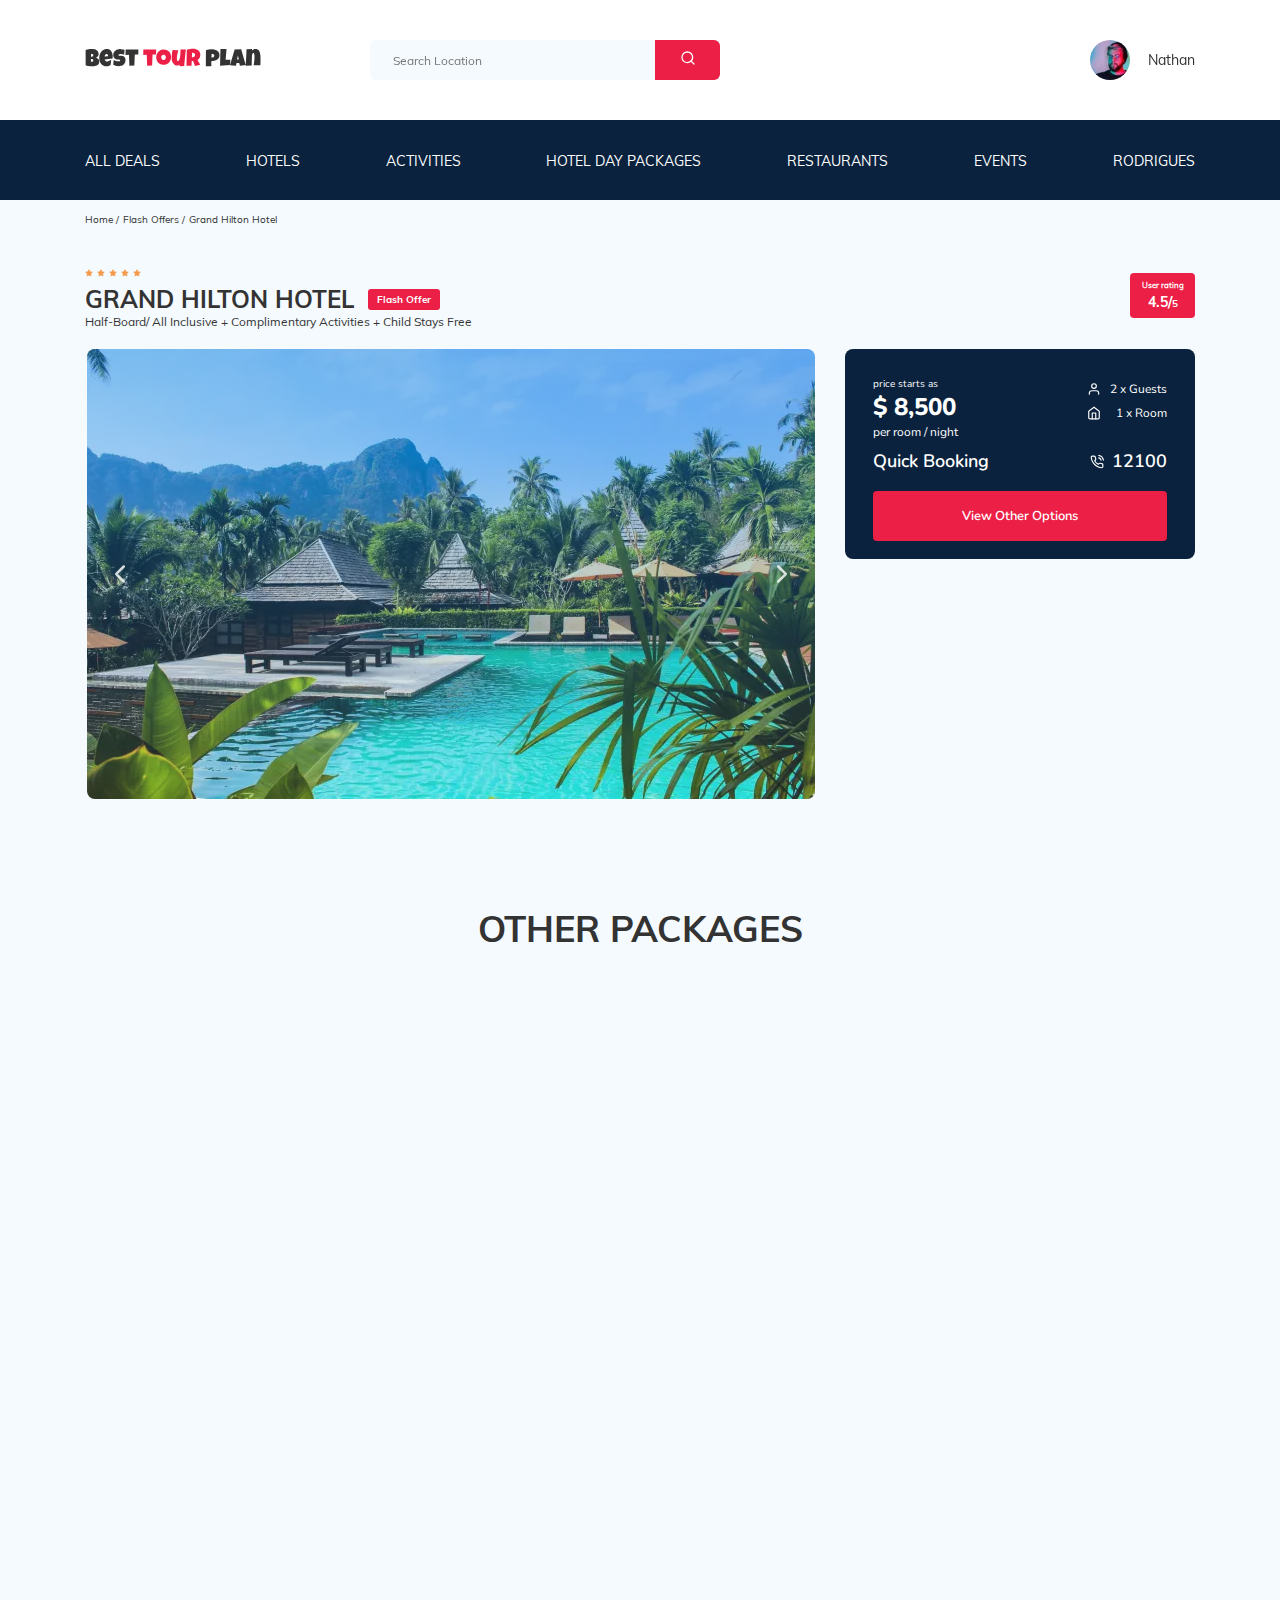
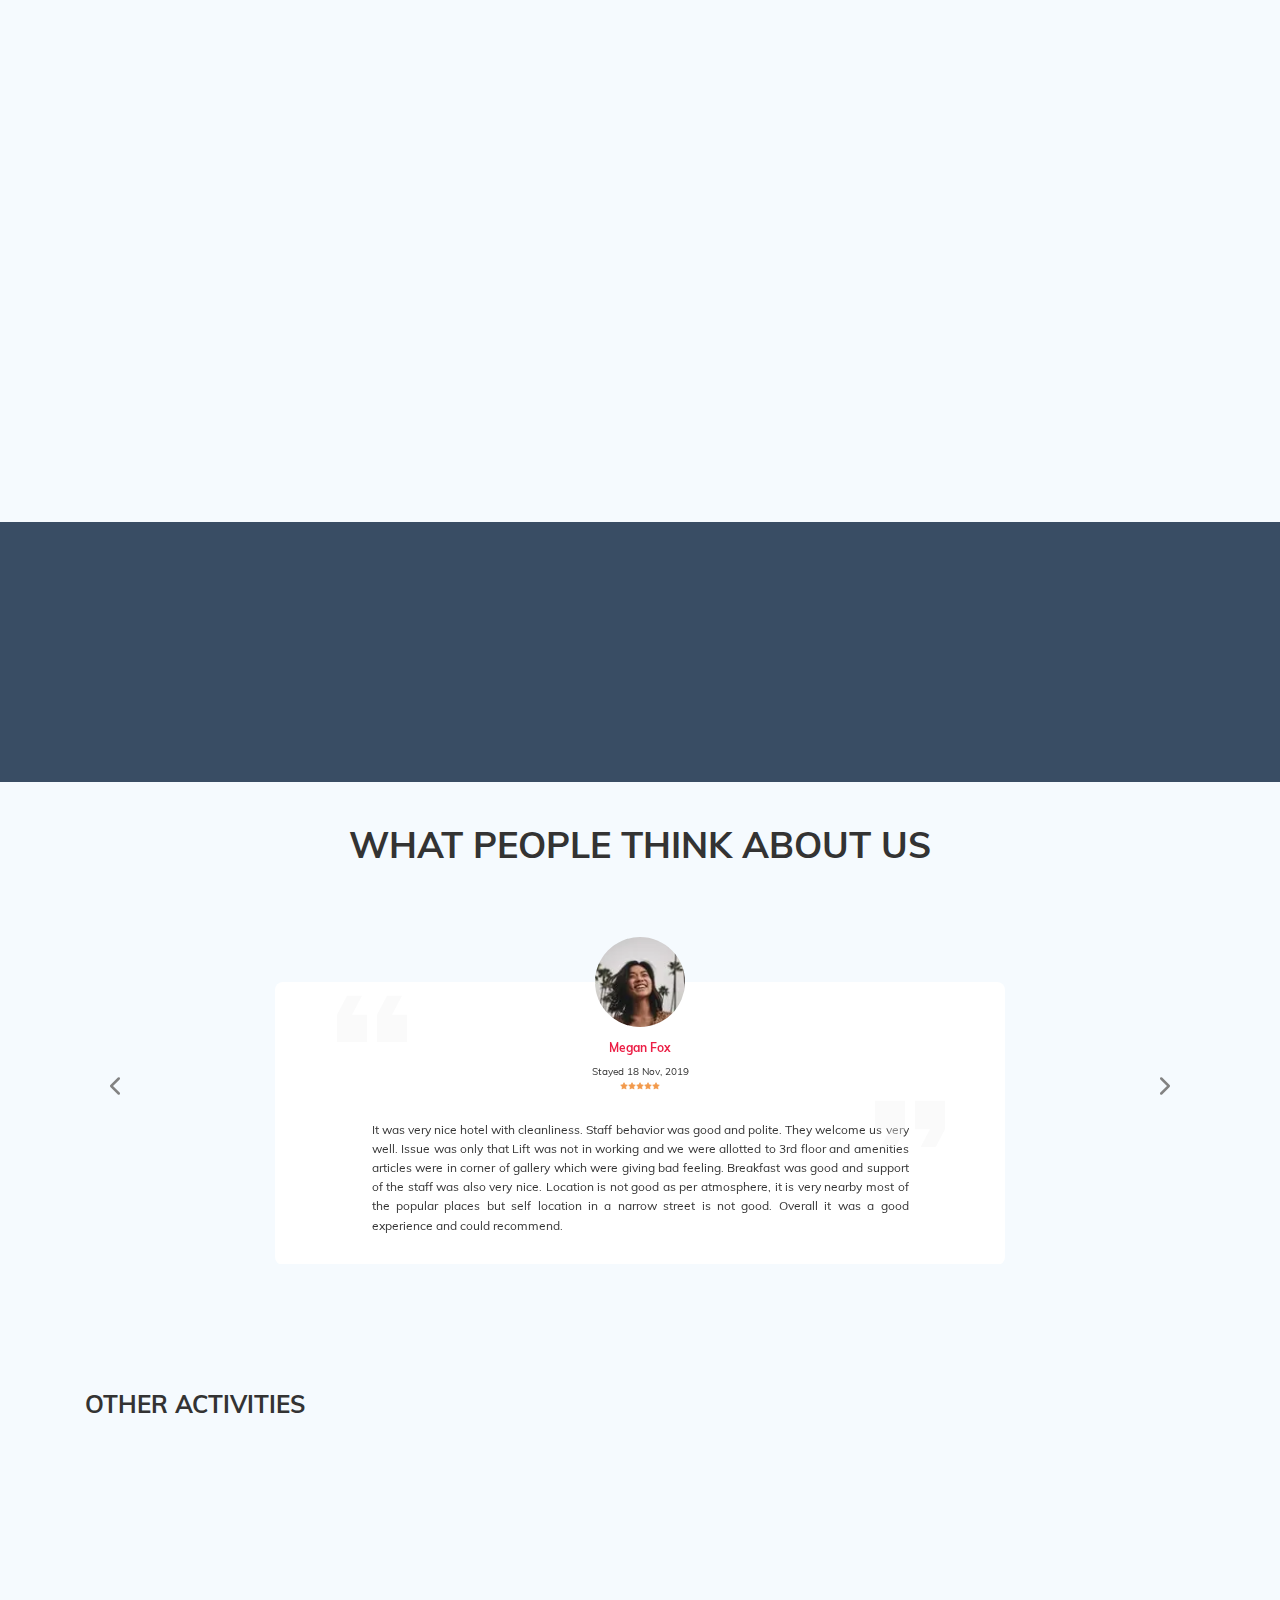
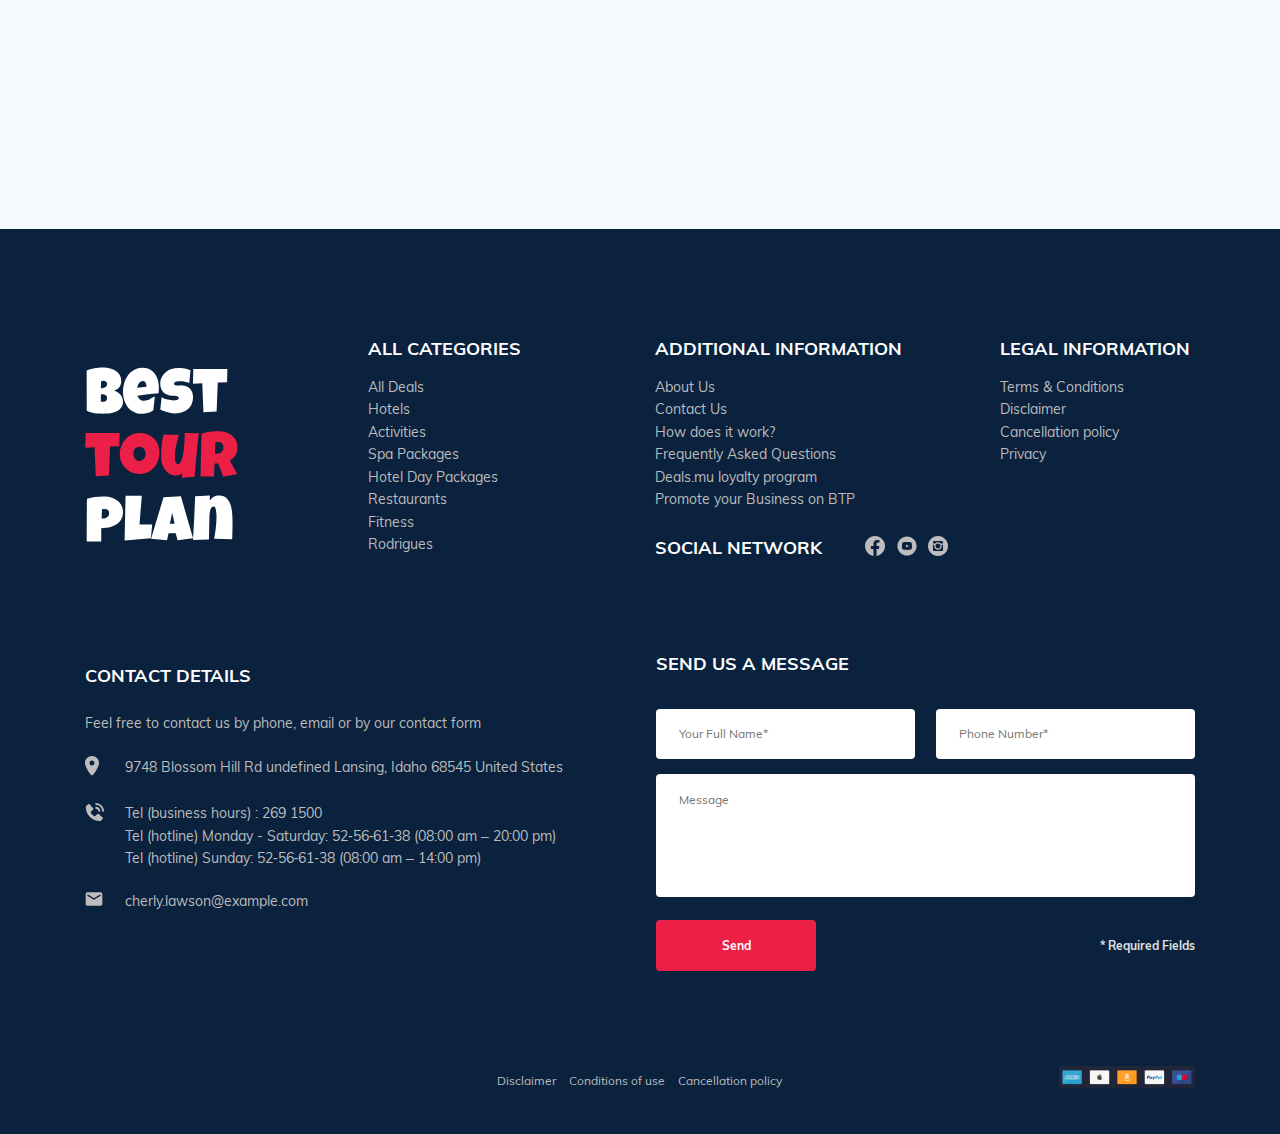
<file: index.html>
<!DOCTYPE html>
<html lang="en">
  <head>
    <meta charset="UTF-8" />
    <meta http-equiv="X-UA-Compatible" content="IE=edge" />
    <meta name="viewport" content="width=device-width, initial-scale=1.0" />
    <meta
      name="description"
      content="Author: A.Manuilov. Website of Best Tour Plan - a company offering hotel reservation services all over the world."
    />
    <link rel="apple-touch-icon" sizes="57x57" href="img/favicon/apple-icon-57x57.png" />
    <link rel="apple-touch-icon" sizes="60x60" href="img/favicon/apple-icon-60x60.png" />
    <link rel="apple-touch-icon" sizes="72x72" href="img/favicon/apple-icon-72x72.png" />
    <link rel="apple-touch-icon" sizes="76x76" href="img/favicon/apple-icon-76x76.png" />
    <link rel="apple-touch-icon" sizes="114x114" href="img/favicon/apple-icon-114x114.png" />
    <link rel="apple-touch-icon" sizes="120x120" href="img/favicon/apple-icon-120x120.png" />
    <link rel="apple-touch-icon" sizes="144x144" href="img/favicon/apple-icon-144x144.png" />
    <link rel="apple-touch-icon" sizes="152x152" href="img/favicon/apple-icon-152x152.png" />
    <link rel="apple-touch-icon" sizes="180x180" href="img/favicon/apple-icon-180x180.png" />
    <link rel="icon" type="image/png" sizes="192x192" href="img/favicon/android-icon-192x192.png" />
    <link rel="icon" type="image/png" sizes="32x32" href="img/favicon/favicon-32x32.png" />
    <link rel="icon" type="image/png" sizes="96x96" href="img/favicon/favicon-96x96.png" />
    <link rel="icon" type="image/png" sizes="16x16" href="img/favicon/favicon-16x16.png" />
    <link rel="manifest" href="img/favicon/manifest.json" />
    <meta name="msapplication-TileColor" content="#ffffff00" />
    <meta name="msapplication-TileImage" content="/ms-icon-144x144.png" />
    <meta name="theme-color" content="#ffffff00" />
    <title>Best Tour Plan - Hotel Booking</title>
    <link rel="preconnect" href="https://fonts.gstatic.com" />
    <link
      href="https://fonts.googleapis.com/css2?family=Nunito:wght@400;600;800&display=swap"
      rel="stylesheet"
    />
    <link rel="stylesheet" href="css/swiper-bundle.min.css" />
    <link rel="stylesheet" href="css/aos.css" />
    <link rel="stylesheet" href="css/style.css" />
  </head>

  <body id="body">
    <header class="navbar navbar--mobile_fixed">
      <div class="container">
        <div class="navbar-top">
          <a href="#" class="navbar-logo" data-aos="fade-right">
            <img src="img/horizontal-logo.svg" alt="logo: Best Tour Plan" class="image" />
          </a>

          <form
            action="#"
            class="search navbar__search navbar__search--mobile--hidden"
            data-aos="fade-right"
            data-aos-delay="100"
          >
            <input type="text" class="search__input" placeholder="Search Location" />
            <button class="search__button" aria-label="Search button">
              <svg class="search__icon">
                <use href="img/icons.svg#search"></use>
              </svg>
            </button>
          </form>

          <a
            href="#"
            class="user navbar__user navbar__user--mobile--hidden"
            data-aos="fade-right"
            data-aos-delay="200"
          >
            <img src="img/user-avatar.jpg" alt="avatar: Nathan" class="user__avatar" />
            <span class="user__name">Nathan</span>
          </a>
          <button
            class="menu-button navbar-top__menu-button"
            aria-label="Navigation menu burger button"
          >
            <span class="menu-button__line"></span>
            <span class="menu-button__line"></span>
            <span class="menu-button__line"></span>
          </button>
        </div>
        <!-- /.navbar-top -->
      </div>
      <!-- /.container -->
      <div class="navbar-bottom">
        <nav class="container">
          <ul class="navbar-menu">
            <li class="navbar-menu__item navbar-menu__item--mobile--visible">
              <a href="#" class="user navbar__user navbar__user--mobile--visible">
                <img src="img/user-avatar.jpg" alt="avatar: Nathan" class="user__avatar" />
                <span class="user__name user__name--light">Nathan</span>
              </a>
            </li>
            <li class="navbar-menu__item navbar-menu__item--mobile--visible">
              <form action="#" class="search navbar__search navbar__search--mobile--visible">
                <input
                  type="text"
                  class="search__input search__input--mobile"
                  placeholder="Search Location"
                />
                <button class="search__button" aria-label="Search button">
                  <svg class="search__icon">
                    <use href="img/icons.svg#search"></use>
                  </svg>
                </button>
              </form>
            </li>
            <li class="navbar-menu__item navbar-menu__item--first">
              <a href="#" class="navbar-menu__link">All Deals</a>
            </li>
            <li class="navbar-menu__item">
              <a href="#" class="navbar-menu__link">Hotels</a>
            </li>
            <li class="navbar-menu__item">
              <a href="#" class="navbar-menu__link">Activities</a>
            </li>
            <li class="navbar-menu__item">
              <a href="#" class="navbar-menu__link">Hotel Day Packages</a>
            </li>
            <li class="navbar-menu__item">
              <a href="#" class="navbar-menu__link">Restaurants</a>
            </li>
            <li class="navbar-menu__item">
              <a href="#" class="navbar-menu__link">Events</a>
            </li>
            <li class="navbar-menu__item">
              <a href="#" class="navbar-menu__link">Rodrigues</a>
            </li>
          </ul>
          <!-- /.navbar-menu -->
        </nav>
      </div>
      <!-- /.navbar-bottom -->
    </header>
    <nav class="breadcrumb">
      <div class="container">
        <ul class="breadcrumb-list">
          <li class="breadcrumb-list__item">
            <a href="#" class="breadcrumb-list__link">Home</a>
          </li>
          <li class="breadcrumb-list__item">
            <a href="#" class="breadcrumb-list__link">Flash Offers</a>
          </li>
          <li class="breadcrumb-list__item">Grand Hilton Hotel</li>
        </ul>
      </div>
      <!-- /.container -->
    </nav>
    <!-- /.breadcrumb -->
    <section class="hotel">
      <div class="container">
        <div class="hotel-info">
          <div class="hotel-info__text">
            <div class="hotel-wrapper">
              <div class="stars hotel-wrapper__stars">
                <svg class="star" data-aos="zoom-in" data-aos-delay="100">
                  <use href="img/icons.svg#star"></use>
                </svg>
                <svg class="star" data-aos="zoom-in" data-aos-delay="150">
                  <use href="img/icons.svg#star"></use>
                </svg>
                <svg class="star" data-aos="zoom-in" data-aos-delay="200">
                  <use href="img/icons.svg#star"></use>
                </svg>
                <svg class="star" data-aos="zoom-in" data-aos-delay="250">
                  <use href="img/icons.svg#star"></use>
                </svg>
                <svg class="star" data-aos="zoom-in" data-aos-delay="300">
                  <use href="img/icons.svg#star"></use>
                </svg>
              </div>
              <h1 class="hotel-name hotel-info__name">Grand Hilton Hotel</h1>
              <span class="offer hotel-info__offer">Flash Offer</span>
            </div>
            <!-- /.hotel-wrapper -->
            <p class="hotel-description hotel-info__description">
              Half-Board/ All Inclusive + Complimentary Activities + Child Stays Free
            </p>
          </div>
          <!-- /.hotel-info__text -->
          <div class="rating hotel-info__rating">
            <span class="rating__text">User rating</span>
            <span class="rating__counter" data-end="5">4.5/</span>
          </div>
          <!-- /.hotel-info__rating -->
        </div>
        <!-- /.hotel-info -->
        <div class="hotel-grid">
          <!-- Slider main container -->
          <div class="swiper-container hotel-slider hotel__slider">
            <!-- Additional required wrapper -->
            <div class="swiper-wrapper">
              <!-- Slides -->
              <div class="swiper-slide hotel-slider__item">
                <picture class="hotel-slider__image">
                  <source type="image/webp" srcset="img/slide1.webp" class="hotel-slider__image" />
                  <source type="image/png" srcset="img/slide1.png" class="hotel-slider__image" />
                  <img src="img/slide1.png" alt="slide photo" class="hotel-slider__image" />
                </picture>
              </div>
              <div class="swiper-slide hotel-slider__item">
                <picture class="hotel-slider__image">
                  <source type="image/webp" srcset="img/slide2.webp" class="hotel-slider__image" />
                  <source type="image/jpeg" srcset="img/slide2.jpg" class="hotel-slider__image" />
                  <img src="img/slide2.jpg" alt="slide photo" class="hotel-slider__image" />
                </picture>
              </div>
              <div class="swiper-slide hotel-slider__item">
                <picture class="hotel-slider__image">
                  <source type="image/webp" srcset="img/slide3.webp" class="hotel-slider__image" />
                  <source type="image/jpeg" srcset="img/slide3.jpg" class="hotel-slider__image" />
                  <img src="img/slide3.jpg" alt="slide photo" class="hotel-slider__image" />
                </picture>
              </div>
              <div class="swiper-slide hotel-slider__item">
                <picture class="hotel-slider__image">
                  <source type="image/webp" srcset="img/slide4.webp" class="hotel-slider__image" />
                  <source type="image/jpeg" srcset="img/slide4.jpg" class="hotel-slider__image" />
                  <img src="img/slide4.jpg" alt="slide photo" class="hotel-slider__image" />
                </picture>
              </div>
              <div class="swiper-slide hotel-slider__item">
                <picture class="hotel-slider__image">
                  <source type="image/webp" srcset="img/slide5.webp" class="hotel-slider__image" />
                  <source type="image/jpeg" srcset="img/slide5.jpg" class="hotel-slider__image" />
                  <img src="img/slide5.jpg" alt="slide photo" class="hotel-slider__image" />
                </picture>
              </div>
            </div>
            <!-- If we need navigation buttons -->
            <button
              class="hotel-slider__button hotel-slider__button--prev"
              aria-label="Previous slide button"
            ></button>
            <button
              class="hotel-slider__button hotel-slider__button--next"
              aria-label="Next slide button"
            ></button>
          </div>
          <!-- /.swiper-container -->

          <div class="hotel-right">
            <div class="booking">
              <div class="booking__info">
                <div class="booking__price">
                  <span class="booking__start">price starts as</span>
                  <strong class="booking__pricetag">$ 8,500</strong>
                  <span class="booking__per-room">per room / night</span>
                </div>
                <!-- /.booking__price -->
                <div class="booking__room">
                  <div class="booking__text">
                    <svg class="booking__icon">
                      <use href="img/icons.svg#guest"></use>
                    </svg>
                    <span class="booking__description">2 x Guests</span>
                  </div>
                  <div class="booking__text">
                    <svg class="booking__icon">
                      <use href="img/icons.svg#home"></use>
                    </svg>
                    <span class="booking__description">1 x Room</span>
                  </div>
                </div>
                <!-- /.booking__room -->
              </div>
              <!-- /.booking__info -->
              <div class="booking__call-center">
                <span class="booking__heading">Quick Booking</span>
                <a href="tel:12100" class="booking__number">
                  <svg class="booking__icon">
                    <use href="img/icons.svg#phone"></use>
                  </svg>
                  <span class="booking__num">12100</span>
                </a>
              </div>
              <!-- /.booking__call-center -->
              <button
                data-toggle="modal"
                class="button booking__button"
                aria-label="Booking button"
              >
                View Other Options
              </button>
            </div>
            <!-- /.booking -->
            <div class="map">
              <iframe
                src="https://www.google.com/maps/embed?pb=!1m18!1m12!1m3!1d993.9891899462184!2d55.52449344816782!3d-4.777414796872428!2m3!1f0!2f0!3f0!3m2!1i1024!2i768!4f13.1!3m3!1m2!1s0x231e2aec970340df%3A0x2187193420845d4c!2sDoubleTree%20by%20Hilton%20Seychelles%20-%20Allamanda%20Resort%20and%20Spa!5e0!3m2!1sru!2slv!4v1620756590999!5m2!1sru!2slv"
                width="347"
                height="213"
                style="border: 0"
                allowfullscreen=""
                loading="lazy"
                title="Grand Hilton Hotel Google Map"
              ></iframe>
            </div>
            <!-- /.map -->
          </div>
          <!-- /.hotel-right -->
        </div>
        <!-- /.hotel-grid -->
      </div>
      <!-- /.container -->
    </section>
    <section class="packages">
      <div class="container">
        <h2 class="packages__title">Other Packages</h2>
        <div class="packages__wrapper">
          <div class="packages__wrapper-large deaxl" data-aos="fade-right">
            <picture class="deaxl__image">
              <source type="image/webp" srcset="img/package-1.webp" class="deaxl__image" />
              <source type="image/png" srcset="img/package-1.jpg" class="deaxl__image" />
              <img src="img/package-1.jpg" alt="photo: Hotel Blue Haven" class="deaxl__image" />
            </picture>
            <div class="deaxl-right">
              <div class="deaxl__rating">
                <svg class="star"><use href="img/icons.svg#star"></use></svg>
                <svg class="star"><use href="img/icons.svg#star"></use></svg>
                <svg class="star"><use href="img/icons.svg#star"></use></svg>
                <svg class="star"><use href="img/icons.svg#star"></use></svg>
                <svg class="star"><use href="img/icons.svg#star"></use></svg>
              </div>
              <h3 class="deaxl__title">Hotel Blue Haven</h3>
              <p class="deaxl__description">
                Aute quis duis excepteur excepteur ipsum cat eiusmod consectetur enim laborum magna
                llit. Ipsum est fugiat velit ea llamco do esse ut in veniam sun in onsequat. Aute
                quis duis epteur excepteur ipsum occaecat eiusmod nsectetur enim laborum magna
                mollit. Ipsum est fugiat velit ea ullamco do.
              </p>
              <div class="deaxl__address">
                <svg class="deaxl__icon">
                  <use href="img/icons.svg#point"></use>
                </svg>
                <span class="deaxl__text">1749 Wheeler Ridge Delaware</span>
              </div>
              <!-- /.deaxl__address -->
              <div class="deaxl__guests">
                <svg class="deaxl__icon">
                  <use href="img/icons.svg#guest"></use>
                </svg>
                <span class="deaxl__text">2 x Guests</span>
              </div>
              <!-- /.deaxl__guests -->
              <div class="deaxl__rooms">
                <svg class="deaxl__icon">
                  <use href="img/icons.svg#home"></use>
                </svg>
                <span class="deaxl__text">1 x Room</span>
              </div>
              <!-- /.deaxl__rooms -->
              <span class="deaxl__sale">$ 10,500</span>
              <div class="deaxl__price">
                <span class="deaxl__primary">$ 8,500</span>
                <button data-toggle="modal" class="deaxl__button" aria-label="Book Now button">
                  Book Now
                </button>
              </div>
              <!-- /.deaxl__price -->
            </div>
            <!-- /.deaxl-right -->
            <span class="deaxl__flash">Flash Offer</span>
          </div>
          <!-- /.packages__wrapper-large deaxl -->

          <div class="packages__wrapper-small deal" data-aos="fade-right" data-aos-delay="100">
            <picture>
              <source type="image/webp" srcset="img/package-2.webp" class="deal__image" />
              <source type="image/png" srcset="img/package-2.jpg" class="deal__image" />
              <img src="img/package-2.jpg" alt="photo: LUX* Belle Mare" class="deal__image" />
            </picture>
            <div class="deal-bottom">
              <h3 class="deal__title">LUX* Belle Mare</h3>
              <div class="deal__address">
                <svg class="deal__icon">
                  <use href="img/icons.svg#point"></use>
                </svg>
                <span class="deal__text">1749 Wheeler Ridge Delaware</span>
              </div>
              <!-- /.deal__address -->
              <div class="deal__guests">
                <svg class="deal__icon">
                  <use href="img/icons.svg#guest"></use>
                </svg>
                <span class="deal__text">2 x Guests</span>
              </div>
              <!-- /.deal__guests -->
              <div class="deal__rooms">
                <svg class="deal__icon">
                  <use href="img/icons.svg#home"></use>
                </svg>
                <span class="deal__text">1 x Room</span>
              </div>
              <!-- /.deal__rooms -->
              <span class="deal__sale">$ 8,500</span>
              <div class="deal__price">
                <span class="deal__primary">$ 3,000</span>
                <button data-toggle="modal" class="deal__button" aria-label="Book Now button">
                  Book Now
                </button>
              </div>
              <!-- /.deal__price -->
            </div>
            <!-- /.deal-bottom -->
            <span class="deal__flash">Flash Offer</span>
          </div>
          <!-- /.packages__wrapper-small deal -->
          <div class="packages__wrapper-small deal" data-aos="fade-right" data-aos-delay="100">
            <picture>
              <source type="image/webp" srcset="img/package-3.webp" class="deal__image" />
              <source type="image/png" srcset="img/package-3.jpg" class="deal__image" />
              <img src="img/package-3.jpg" alt="photo: White Palace" class="deal__image" />
            </picture>
            <div class="deal-bottom">
              <h3 class="deal__title">White Palace</h3>
              <div class="deal__address">
                <svg class="deal__icon">
                  <use href="img/icons.svg#point"></use>
                </svg>
                <span class="deal__text">1749 Wheeler Ridge Delaware</span>
              </div>
              <!-- /.deal__address -->
              <div class="deal__guests">
                <svg class="deal__icon">
                  <use href="img/icons.svg#guest"></use>
                </svg>
                <span class="deal__text">2 x Guests</span>
              </div>
              <!-- /.deal__guests -->
              <div class="deal__rooms">
                <svg class="deal__icon">
                  <use href="img/icons.svg#home"></use>
                </svg>
                <span class="deal__text">1 x Room</span>
              </div>
              <!-- /.deal__rooms -->
              <span class="deal__sale">$ 10,500</span>
              <div class="deal__price">
                <span class="deal__primary">$ 9,500</span>
                <button data-toggle="modal" class="deal__button" aria-label="Book Now button">
                  Book Now
                </button>
              </div>
              <!-- /.deal__price -->
            </div>
            <!-- /.deal-bottom -->
            <span class="deal__flash">Flash Offer</span>
          </div>
          <!-- /.packages__wrapper-small deal -->
          <div class="packages__wrapper-small deal" data-aos="fade-right" data-aos-delay="200">
            <picture>
              <source type="image/webp" srcset="img/package-4.webp" class="deal__image" />
              <source type="image/png" srcset="img/package-4.jpg" class="deal__image" />
              <img src="img/package-4.jpg" alt="photo: Luxury Place" class="deal__image" />
            </picture>
            <div class="deal-bottom">
              <h3 class="deal__title">Luxury Place</h3>
              <div class="deal__address">
                <svg class="deal__icon">
                  <use href="img/icons.svg#point"></use>
                </svg>
                <span class="deal__text">1749 Wheeler Ridge Delaware</span>
              </div>
              <!-- /.deal__address -->
              <div class="deal__guests">
                <svg class="deal__icon">
                  <use href="img/icons.svg#guest"></use>
                </svg>
                <span class="deal__text">2 x Guests</span>
              </div>
              <!-- /.deal__guests -->
              <div class="deal__rooms">
                <svg class="deal__icon">
                  <use href="img/icons.svg#home"></use>
                </svg>
                <span class="deal__text">1 x Room</span>
              </div>
              <!-- /.deal__rooms -->
              <span class="deal__sale">$ 4,500</span>
              <div class="deal__price">
                <span class="deal__primary">$ 2,500</span>
                <button data-toggle="modal" class="deal__button" aria-label="Book Now button">
                  Book Now
                </button>
              </div>
              <!-- /.deal__price -->
            </div>
            <!-- /.deal-bottom -->
            <span class="deal__flash">Flash Offer</span>
          </div>
          <!-- /.packages__wrapper-small deal -->
          <div class="packages__wrapper-small deal" data-aos="fade-right" data-aos-delay="300">
            <picture>
              <source type="image/webp" srcset="img/package-5.webp" class="deal__image" />
              <source type="image/png" srcset="img/package-5.jpg" class="deal__image" />
              <img src="img/package-5.jpg" alt="photo: Hotel Five Star" class="deal__image" />
            </picture>
            <div class="deal-bottom">
              <h3 class="deal__title">Hotel Five Star</h3>
              <div class="deal__address">
                <svg class="deal__icon">
                  <use href="img/icons.svg#point"></use>
                </svg>
                <span class="deal__text">1749 Wheeler Ridge Delaware</span>
              </div>
              <!-- /.deal__address -->
              <div class="deal__guests">
                <svg class="deal__icon">
                  <use href="img/icons.svg#guest"></use>
                </svg>
                <span class="deal__text">2 x Guests</span>
              </div>
              <!-- /.deal__guests -->
              <div class="deal__rooms">
                <svg class="deal__icon">
                  <use href="img/icons.svg#home"></use>
                </svg>
                <span class="deal__text">1 x Room</span>
              </div>
              <!-- /.deal__rooms -->
              <span class="deal__sale">$ 6,500</span>
              <div class="deal__price">
                <span class="deal__primary">$ 3,500</span>
                <button data-toggle="modal" class="deal__button" aria-label="Book Now button">
                  Book Now
                </button>
              </div>
              <!-- /.deal__price -->
            </div>
            <!-- /.deal-bottom -->
            <span class="deal__flash">Flash Offer</span>
          </div>
          <!-- /.packages__wrapper-small deal -->
        </div>
        <!-- /.packages-wrapper -->
      </div>
      <!-- /.container -->
    </section>
    <!-- /.packages -->
    <section class="newsletter">
      <div
        class="newsletter-parallax"
        data-parallax="scroll"
        data-image-src="img/newsletter-bg.jpg"
        data-ios-fix="true"
      >
        <div class="newsletter-wrapper">
          <h2
            class="newsletter-title newsletter__title"
            data-aos="fade-zoom-in"
            data-aos-easing="ease-in-back"
            data-aos-delay="200"
            data-aos-offset="0"
          >
            subscribe to our
            <span class="newsletter-title__strong">Newsletter</span>
          </h2>
          <form
            action="send.php"
            method="POST"
            class="subscribe newsletter__subscribe form"
            data-aos="fade-zoom-in"
            data-aos-easing="ease-in-back"
            data-aos-delay="300"
            data-aos-offset="0"
          >
            <input
              type="email"
              class="subscribe__input"
              placeholder="Your email address"
              name="email"
              required
            />
            <button class="subscribe__button" aria-label="Subscribe button">Send</button>
          </form>
        </div>
        <!-- /.newsletter-wrapper -->
      </div>
      <!-- /.newsletter-parallax -->
    </section>
    <!-- /.newsletter -->
    <section class="reviews">
      <div class="container">
        <h2 class="reviews__title">What people think about us</h2>
        <div class="swiper-container reviews-slider">
          <!-- Additional required wrapper -->
          <div class="swiper-wrapper">
            <!-- Slides -->
            <div class="swiper-slide">
              <div class="reviews-slider__item">
                <div class="reviews-slider__profile">
                  <picture>
                    <source
                      type="image/webp"
                      srcset="img/reviews-avatar1.webp"
                      class="reviews-slider__avatar"
                    />
                    <source
                      type="image/png"
                      srcset="img/reviews-avatar1.jpg"
                      class="reviews-slider__avatar"
                    />
                    <img
                      src="img/reviews-avatar1.jpg"
                      alt="photo: Megan Fox"
                      class="reviews-slider__avatar"
                    />
                  </picture>
                  <h3 class="reviews-slider__username">Megan Fox</h3>
                  <span class="reviews-slider__date">Stayed 18 Nov, 2019</span>
                  <div class="reviews-slider__rating">
                    <svg class="star"><use href="img/icons.svg#star"></use></svg>
                    <svg class="star"><use href="img/icons.svg#star"></use></svg>
                    <svg class="star"><use href="img/icons.svg#star"></use></svg>
                    <svg class="star"><use href="img/icons.svg#star"></use></svg>
                    <svg class="star"><use href="img/icons.svg#star"></use></svg>
                  </div>
                  <!-- /.reviews-slider__rating -->
                </div>
                <!-- /.reviews-slider__profile -->
                <p class="reviews-slider__text">
                  It was very nice hotel with cleanliness. Staff behavior was good and polite. They
                  welcome us very well. Issue was only that Lift was not in working and we were
                  allotted to 3rd floor and amenities articles were in corner of gallery which were
                  giving bad feeling. Breakfast was good and support of the staff was also very
                  nice. Location is not good as per atmosphere, it is very nearby most of the
                  popular places but self location in a narrow street is not good. Overall it was a
                  good experience and could recommend.
                </p>
              </div>
              <!-- /.reviews-slider__item -->
            </div>
            <!-- /.swiper-slide -->
            <div class="swiper-slide">
              <div class="reviews-slider__item">
                <div class="reviews-slider__profile">
                  <picture>
                    <source
                      type="image/webp"
                      srcset="img/reviews-avatar2.webp"
                      class="reviews-slider__avatar"
                    />
                    <source
                      type="image/png"
                      srcset="img/reviews-avatar2.jpg"
                      class="reviews-slider__avatar"
                    />
                    <img
                      src="img/reviews-avatar2.jpg"
                      alt="photo: Jesse Reyes"
                      class="reviews-slider__avatar"
                    />
                  </picture>
                  <h3 class="reviews-slider__username">Jesse Reyes</h3>
                  <span class="reviews-slider__date">Stayed 23 Dec, 2020</span>
                  <div class="reviews-slider__rating">
                    <svg class="star"><use href="img/icons.svg#star"></use></svg>
                    <svg class="star"><use href="img/icons.svg#star"></use></svg>
                    <svg class="star"><use href="img/icons.svg#star"></use></svg>
                    <svg class="star"><use href="img/icons.svg#star"></use></svg>
                    <svg class="star"><use href="img/icons.svg#star"></use></svg>
                  </div>
                  <!-- /.reviews-slider__rating -->
                </div>
                <!-- /.reviews-slider__profile -->
                <p class="reviews-slider__text">
                  Etiam consequat nisi lacus, non egestas massa accumsan eget. Phasellus mollis urna
                  nec mollis malesuada. Sed metus turpis, tempor in quam scelerisque, blandit
                  pharetra mauris. Aenean commodo dictum lacus vitae accumsan. Sed dapibus risus nec
                  massa pretium, id placerat odio porttitor. Suspendisse pharetra luctus enim, eget
                  lobortis lacus aliquet id. Maecenas in erat euismod, accumsan leo in, commodo
                  odio. Sed tristique volutpat urna sit amet auctor.
                </p>
              </div>
              <!-- /.reviews-slider__item -->
            </div>
            <!-- /.swiper-slide -->
            <div class="swiper-slide">
              <div class="reviews-slider__item">
                <div class="reviews-slider__profile">
                  <picture>
                    <source
                      type="image/webp"
                      srcset="img/reviews-avatar3.webp"
                      class="reviews-slider__avatar"
                    />
                    <source
                      type="image/png"
                      srcset="img/reviews-avatar3.jpg"
                      class="reviews-slider__avatar"
                    />
                    <img
                      src="img/reviews-avatar3.jpg"
                      alt="photo: James Delgado"
                      class="reviews-slider__avatar"
                    />
                  </picture>
                  <h3 class="reviews-slider__username">James Delgado</h3>
                  <span class="reviews-slider__date">Stayed 3 Apr, 2018</span>
                  <div class="reviews-slider__rating">
                    <svg class="star"><use href="img/icons.svg#star"></use></svg>
                    <svg class="star"><use href="img/icons.svg#star"></use></svg>
                    <svg class="star"><use href="img/icons.svg#star"></use></svg>
                    <svg class="star"><use href="img/icons.svg#star"></use></svg>
                    <svg class="star"><use href="img/icons.svg#star"></use></svg>
                  </div>
                  <!-- /.reviews-slider__rating -->
                </div>
                <!-- /.reviews-slider__profile -->
                <p class="reviews-slider__text">
                  Aliquam a nisl nec est convallis accumsan. Integer ornare nisi sem, non imperdiet
                  erat porta ut. Proin vel leo cursus, porttitor risus a, dictum nisl. Nullam tellus
                  nibh, vehicula sed tortor sed, rhoncus pharetra magna. Proin laoreet efficitur
                  purus sed cursus. Aenean felis leo, ullamcorper sed libero in, interdum tincidunt
                  erat. Aenean nec mi non ante dictum scelerisque non fringilla diam. Etiam accumsan
                  ligula auctor nunc maximus vehicula. Class aptent taciti sociosqu ad litora
                  torquent.
                </p>
              </div>
              <!-- /.reviews-slider__item -->
            </div>
            <!-- /.swiper-slide -->
          </div>
          <!-- /.swiper-container reviews-slider -->

          <!-- If we need navigation buttons -->
          <button
            class="reviews-slider__button reviews-slider__button--prev"
            aria-label="Previous review button"
          ></button>
          <button
            class="reviews-slider__button reviews-slider__button--next"
            aria-label="Next review button"
          ></button>
        </div>
        <!-- /.swiper-wrapper -->
      </div>
      <!-- /.container -->
    </section>
    <!-- /.reviews -->
    <section class="activities">
      <div class="container">
        <h2 class="activities__title">Other Activities</h2>
        <div class="activities-wrapper">
          <div
            class="card activities__card position1"
            data-aos="flip-left"
            data-aos-easing="ease-out-cubic"
            data-aos-duration="1000"
          >
            <picture>
              <source type="image/webp" srcset="img/activity-1.webp" class="card__image" />
              <source type="image/png" srcset="img/activity-1.jpg" class="card__image" />
              <img
                src="img/activity-1.jpg"
                alt="photo: The curious corner of chamarel"
                class="card__image"
              />
            </picture>
            <h3 class="card__title">The curious corner of&nbsp;chamarel</h3>
            <button data-toggle="modal" class="card__button" aria-label="Book Now button">
              Book Now
            </button>
          </div>
          <!-- /.card -->
          <div
            class="card activities__card position3"
            data-aos="flip-left"
            data-aos-easing="ease-out-cubic"
            data-aos-duration="1000"
            data-aos-delay="100"
          >
            <picture>
              <source type="image/webp" srcset="img/activity-2.webp" class="card__image" />
              <source type="image/png" srcset="img/activity-2.jpg" class="card__image" />
              <img
                src="img/activity-2.jpg"
                alt="photo: Gymkhana club golf course"
                class="card__image"
              />
            </picture>
            <h3 class="card__title">Gymkhana club golf course</h3>
            <button data-toggle="modal" class="card__button" aria-label="Book Now button">
              Book Now
            </button>
          </div>
          <!-- /.card -->
          <div
            class="card activities__card position2"
            data-aos="flip-left"
            data-aos-easing="ease-out-cubic"
            data-aos-duration="1000"
            data-aos-delay="200"
          >
            <picture>
              <source type="image/webp" srcset="img/activity-3.webp" class="card__image" />
              <source type="image/png" srcset="img/activity-3.jpg" class="card__image" />
              <img
                src="img/activity-3.jpg"
                alt="photo: Tamarind falls hiking trip - full day"
                class="card__image"
              />
            </picture>
            <h3 class="card__title">Tamarind falls hiking trip&nbsp;-&nbsp;full day</h3>
            <button data-toggle="modal" class="card__button" aria-label="Book Now button">
              Book Now
            </button>
          </div>
          <!-- /.card -->
          <div
            class="card activities__card position4"
            data-aos="flip-left"
            data-aos-easing="ease-out-cubic"
            data-aos-duration="1000"
            data-aos-delay="300"
          >
            <picture>
              <source type="image/webp" srcset="img/activity-4.webp" class="card__image" />
              <source type="image/png" srcset="img/activity-4.jpg" class="card__image" />
              <img
                src="img/activity-4.jpg"
                alt="photo: The blue marine discovery quest"
                class="card__image"
              />
            </picture>
            <h3 class="card__title">The blue marine discovery quest</h3>
            <button data-toggle="modal" class="card__button" aria-label="Book Now button">
              Book Now
            </button>
          </div>
          <!-- /.card -->
        </div>
        <!-- /.activities-wrapper -->
      </div>
      <!-- /.container -->
    </section>
    <!-- /.activities -->
    <footer class="footer">
      <div class="container">
        <div class="footer-wrapper">
          <a href="#" class="footer__logo">
            <img src="img/vertical-logo.svg" alt="logo: Best Tour Plan" class="footer__image" />
          </a>
          <div class="footer__list footer__categories">
            <h3 class="footer__title">All Categories</h3>
            <ul class="footer__ul">
              <li class="footer__item">
                <a href="#" class="footer__link">All Deals</a>
              </li>
              <li class="footer__item">
                <a href="#" class="footer__link">Hotels</a>
              </li>
              <li class="footer__item">
                <a href="#" class="footer__link">Activities</a>
              </li>
              <li class="footer__item">
                <a href="#" class="footer__link">Spa Packages</a>
              </li>
              <li class="footer__item">
                <a href="#" class="footer__link">Hotel Day Packages</a>
              </li>
              <li class="footer__item">
                <a href="#" class="footer__link">Restaurants</a>
              </li>
              <li class="footer__item">
                <a href="#" class="footer__link">Fitness</a>
              </li>
              <li class="footer__item">
                <a href="#" class="footer__link">Rodrigues</a>
              </li>
            </ul>
          </div>
          <!-- /.footer__list -->
          <div class="footer__list footer__additional">
            <h3 class="footer__title">Additional Information</h3>
            <ul class="footer__ul">
              <li class="footer__item">
                <a href="#" class="footer__link">About Us</a>
              </li>
              <li class="footer__item">
                <a href="#" class="footer__link">Contact Us</a>
              </li>
              <li class="footer__item">
                <a href="#" class="footer__link">How does it work?</a>
              </li>
              <li class="footer__item">
                <a href="#" class="footer__link">Frequently Asked Questions</a>
              </li>
              <li class="footer__item">
                <a href="#" class="footer__link">Deals.mu loyalty program</a>
              </li>
              <li class="footer__item">
                <a href="#" class="footer__link">Promote your Business on BTP</a>
              </li>
            </ul>
          </div>
          <!-- /.footer__list -->
          <div class="footer__social-network">
            <h3 class="footer__title footer__title--inline">Social Network</h3>
            <div class="footer__social-links">
              <a
                href="https://www.facebook.com/"
                target="_blank"
                class="footer__link"
                aria-label="Facebook"
              >
                <svg class="footer__socicon">
                  <use href="img/icons.svg#facebook" class="footer__socicon-hov"></use>
                </svg>
              </a>
              <a
                href="https://www.youtube.com/"
                target="_blank"
                class="footer__link"
                aria-label="YouTube"
              >
                <svg class="footer__socicon">
                  <use href="img/icons.svg#youtube" class="footer__socicon-hov"></use>
                </svg>
              </a>
              <a
                href="https://www.instagram.com/"
                target="_blank"
                class="footer__link"
                aria-label="Instagram"
              >
                <svg class="footer__socicon">
                  <use href="img/icons.svg#instagram" class="footer__socicon-hov"></use>
                </svg>
              </a>
            </div>
            <!-- /.footer__social-links -->
          </div>
          <!-- /.footer__social-network -->
          <div class="footer__list footer__legal">
            <h3 class="footer__title">Legal Information</h3>
            <ul class="footer__ul">
              <li class="footer__item">
                <a href="#" class="footer__link">Terms & Conditions</a>
              </li>
              <li class="footer__item">
                <a href="#" class="footer__link">Disclaimer</a>
              </li>
              <li class="footer__item">
                <a href="#" class="footer__link">Cancellation policy</a>
              </li>
              <li class="footer__item">
                <a href="#" class="footer__link">Privacy</a>
              </li>
            </ul>
          </div>
          <!-- /.footer__list -->
          <div class="footer__contact-details">
            <h3 class="footer__title footer__title--mb-3">Contact Details</h3>
            <p class="footer__text">
              Feel free to contact us by phone, email or by our contact form
            </p>
            <ul class="footer__ul footer__ul--req">
              <li class="footer__item footer__item--mb-2">
                <div class="footer__icon-wrapper">
                  <img src="img/map-marker.svg" alt="icon: map marker" class="footer__icon" />
                </div>
                <span class="footer__adr"
                  >9748 Blossom Hill Rd undefined Lansing, Idaho 68545 United States</span
                >
              </li>
              <li class="footer__item footer__item--mb-2">
                <div class="footer__icon-wrapper">
                  <img src="img/phone-call.svg" alt="icon: map marker" class="footer__icon" />
                </div>
                <div class="footer__phones">
                  <span class="tel">
                    Tel (business hours) :
                    <a href="tel:2691500" class="footer__tel">269&nbsp;1500</a></span
                  >
                  <span class="tel">
                    Tel (hotline) Monday - Saturday:
                    <a href="tel:52566138" class="footer__tel">52&#8209;56&#8209;61&#8209;38</a>
                    (08:00 am – 20:00 pm)</span
                  >
                  <span class="tel">
                    Tel (hotline) Sunday:
                    <a href="tel:52566138" class="footer__tel">52&#8209;56&#8209;61&#8209;38</a>
                    (08:00 am – 14:00 pm)</span
                  >
                </div>
                <!-- /.phones -->
              </li>
              <li class="footer__item footer__item--mb-2">
                <div class="footer__icon-wrapper">
                  <img src="img/email.svg" alt="icon: map marker" class="footer__icon" />
                </div>
                <a href="mailto:cherly.lawson@example.com" class="footer__email"
                  >cherly.lawson@example.com</a
                >
              </li>
            </ul>
          </div>
          <!-- /.footer__contact-details -->
          <div class="footer__contact-form">
            <h3 class="footer__title footer__title--mb-3--mb-4">Send us a message</h3>
            <form action="send.php" method="POST" class="footer__form form">
              <div class="footer__input-group">
                <input
                  type="text"
                  class="input footer__input"
                  placeholder="Your Full Name*"
                  name="name"
                  required
                  minlength="2"
                />
              </div>
              <!-- /.footer__input-group -->
              <div class="footer__input-group">
                <input
                  type="tel"
                  class="input footer__input phone"
                  placeholder="Phone Number*"
                  name="phone"
                  required
                  minlength="18"
                />
              </div>
              <!-- /.footer__input-group -->
              <textarea
                class="message footer__message"
                placeholder="Message"
                name="message"
              ></textarea>
              <div class="footer__send">
                <button class="button footer__button" aria-label="Send message button">Send</button>
                <span class="footer__required">* Required Fields</span>
              </div>
              <!-- /.footer__button-group -->
            </form>
          </div>
          <!-- /.footer__contact-form -->
        </div>
        <!-- /.footer-wrapper -->
        <div class="footer__info">
          <div class="footer__list">
            <ul class="footer__ul footer__ul--bottom">
              <li class="footer__item footer__item--small">
                <a href="#" class="footer__link">Disclaimer</a>
              </li>
              <li class="footer__item footer__item--small">
                <a href="#" class="footer__link">Conditions of use</a>
              </li>
              <li class="footer__item footer__item--small">
                <a href="#" class="footer__link">Cancellation policy</a>
              </li>
            </ul>
          </div>
          <!-- /.footer__list -->
          <img
            src="img/payment.png"
            alt="image: supported payment methods"
            class="footer__payments"
          />
        </div>
        <!-- /.footer_info -->
      </div>
      <!-- /.container -->
    </footer>
    <div class="modal">
      <div class="modal__overlay"></div>
      <!-- /.modal__overlay -->
      <div class="modal__dialog">
        <a href="#" class="modal__close">
          <svg class="modal__icon">
            <use href="img/icons.svg#close"></use>
          </svg>
        </a>
        <h3 class="modal__title modal__title--mb-3">Booking</h3>
        <form action="send.php" method="POST" class="modal__form form">
          <input
            type="text"
            class="input modal__input"
            placeholder="Your Full Name*"
            name="name"
            required
            minlength="2"
          />
          <input
            type="tel"
            class="input modal__input phone"
            placeholder="Phone Number*"
            name="phone"
            required
            minlength="18"
          />
          <input
            type="email"
            class="input modal__input"
            placeholder="Email*"
            name="email"
            required
          />
          <textarea class="message modal__message" placeholder="Message" name="message"></textarea>
          <div class="modal__send">
            <button class="button modal__button" aria-label="Send booking form button">Send</button>
            <span class="modal__required">* Required Fields</span>
          </div>
          <!-- /.modal__send -->
        </form>
      </div>
      <!-- /.modal__dialog -->
    </div>
    <!-- /.modal -->

    <script src="https://ajax.googleapis.com/ajax/libs/jquery/1.11.0/jquery.min.js"></script>
    <script src="js/parallax.min.js"></script>
    <script src="js/jquery-3.6.0.min.js"></script>
    <script src="js/swiper-bundle.min.js"></script>
    <script src="js/jquery.validate.min.js"></script>
    <script src="js/jquery.mask.min.js"></script>
    <script src="js/aos.js"></script>
    <script src="js/main.js"></script>
  </body>
</html>
</file>
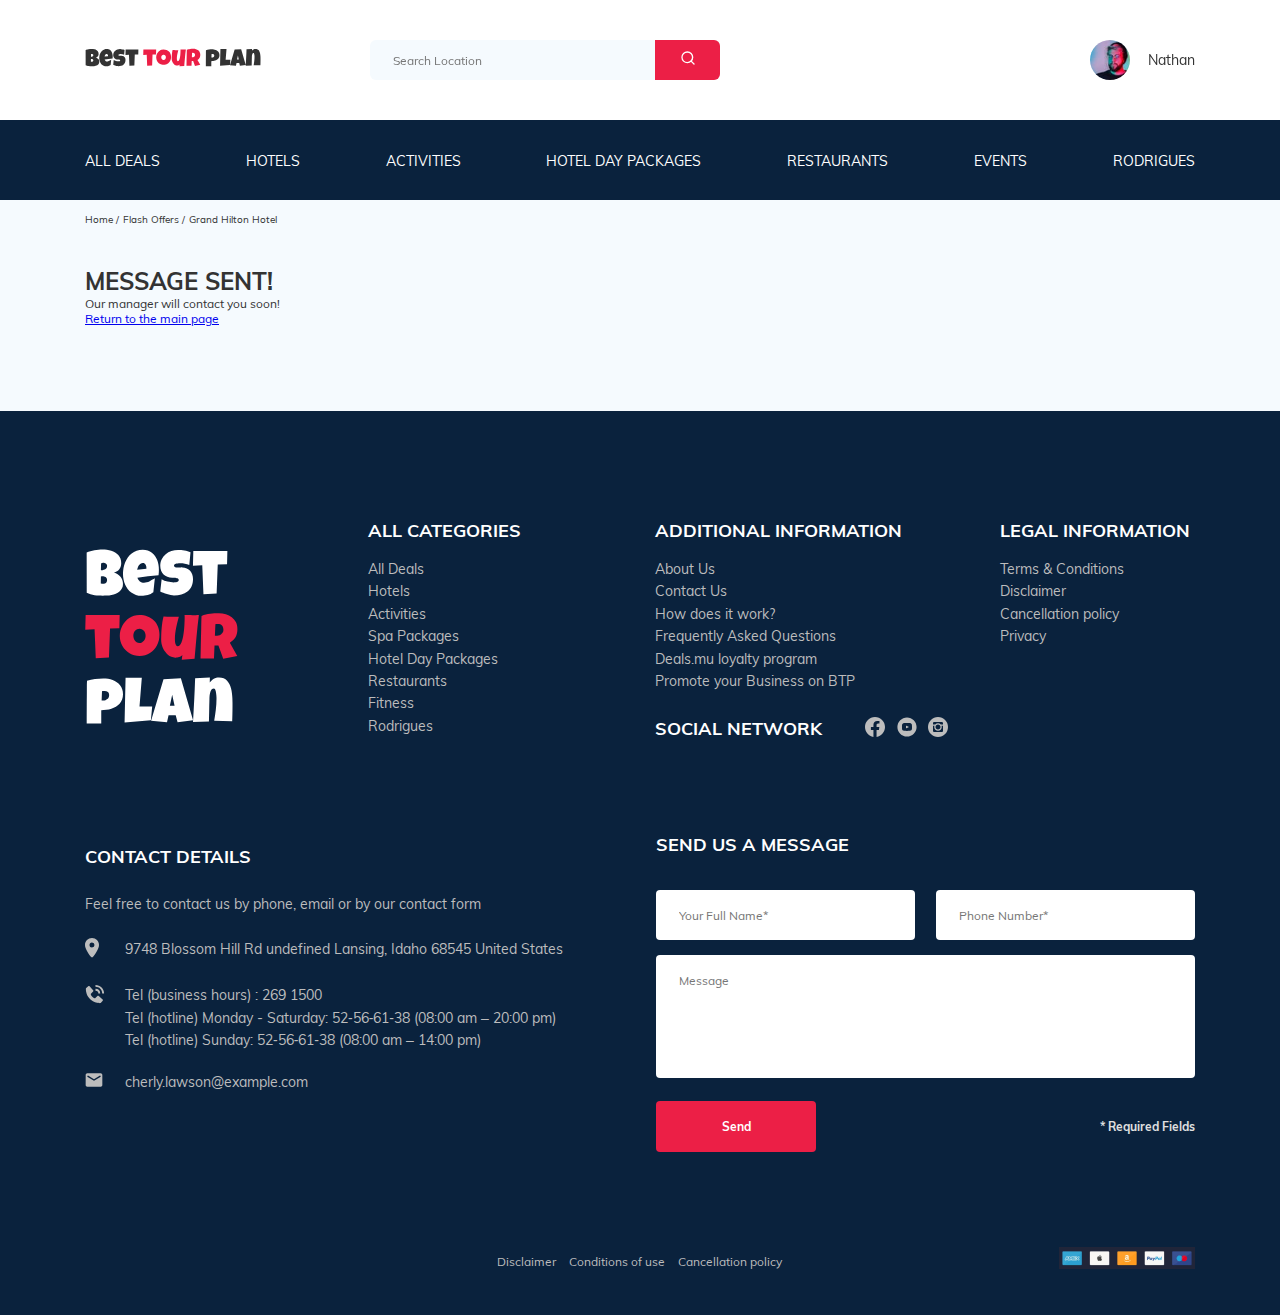
<file: thankyou.html>
<!DOCTYPE html>
<html lang="en">
  <head>
    <meta charset="UTF-8" />
    <meta http-equiv="X-UA-Compatible" content="IE=edge" />
    <meta name="viewport" content="width=device-width, initial-scale=1.0" />
    <meta
      name="description"
      content="Author: A.Manuilov. Website of Best Tour Plan - a company offering hotel reservation services all over the world."
    />
    <link rel="apple-touch-icon" sizes="57x57" href="img/favicon/apple-icon-57x57.png" />
    <link rel="apple-touch-icon" sizes="60x60" href="img/favicon/apple-icon-60x60.png" />
    <link rel="apple-touch-icon" sizes="72x72" href="img/favicon/apple-icon-72x72.png" />
    <link rel="apple-touch-icon" sizes="76x76" href="img/favicon/apple-icon-76x76.png" />
    <link rel="apple-touch-icon" sizes="114x114" href="img/favicon/apple-icon-114x114.png" />
    <link rel="apple-touch-icon" sizes="120x120" href="img/favicon/apple-icon-120x120.png" />
    <link rel="apple-touch-icon" sizes="144x144" href="img/favicon/apple-icon-144x144.png" />
    <link rel="apple-touch-icon" sizes="152x152" href="img/favicon/apple-icon-152x152.png" />
    <link rel="apple-touch-icon" sizes="180x180" href="img/favicon/apple-icon-180x180.png" />
    <link rel="icon" type="image/png" sizes="192x192" href="img/favicon/android-icon-192x192.png" />
    <link rel="icon" type="image/png" sizes="32x32" href="img/favicon/favicon-32x32.png" />
    <link rel="icon" type="image/png" sizes="96x96" href="img/favicon/favicon-96x96.png" />
    <link rel="icon" type="image/png" sizes="16x16" href="img/favicon/favicon-16x16.png" />
    <link rel="manifest" href="img/favicon/manifest.json" />
    <meta name="msapplication-TileColor" content="#ffffff00" />
    <meta name="msapplication-TileImage" content="/ms-icon-144x144.png" />
    <meta name="theme-color" content="#ffffff00" />
    <title>Best Tour Plan - Hotel Booking</title>
    <link rel="preconnect" href="https://fonts.gstatic.com" />
    <link
      href="https://fonts.googleapis.com/css2?family=Nunito:wght@400;600;800&display=swap"
      rel="stylesheet"
    />
    <link rel="stylesheet" href="css/swiper-bundle.min.css" />
    <link rel="stylesheet" href="css/aos.css" />
    <link rel="stylesheet" href="css/style.css" />
  </head>

  <body id="body">
    <header class="navbar navbar--mobile_fixed">
      <div class="container">
        <div class="navbar-top">
          <a href="#" class="navbar-logo" data-aos="fade-right">
            <img src="img/horizontal-logo.svg" alt="logo: Best Tour Plan" class="image" />
          </a>

          <form
            action="#"
            class="search navbar__search navbar__search--mobile--hidden"
            data-aos="fade-right"
            data-aos-delay="100"
          >
            <input type="text" class="search__input" placeholder="Search Location" />
            <button class="search__button" aria-label="Search button">
              <svg class="search__icon">
                <use href="img/icons.svg#search"></use>
              </svg>
            </button>
          </form>

          <a
            href="#"
            class="user navbar__user navbar__user--mobile--hidden"
            data-aos="fade-right"
            data-aos-delay="200"
          >
            <img src="img/user-avatar.jpg" alt="avatar: Nathan" class="user__avatar" />
            <span class="user__name">Nathan</span>
          </a>
          <button
            class="menu-button navbar-top__menu-button"
            aria-label="Navigation menu burger button"
          >
            <span class="menu-button__line"></span>
            <span class="menu-button__line"></span>
            <span class="menu-button__line"></span>
          </button>
        </div>
        <!-- /.navbar-top -->
      </div>
      <!-- /.container -->
      <div class="navbar-bottom">
        <nav class="container">
          <ul class="navbar-menu">
            <li class="navbar-menu__item navbar-menu__item--mobile--visible">
              <a href="#" class="user navbar__user navbar__user--mobile--visible">
                <img src="img/user-avatar.jpg" alt="avatar: Nathan" class="user__avatar" />
                <span class="user__name user__name--light">Nathan</span>
              </a>
            </li>
            <li class="navbar-menu__item navbar-menu__item--mobile--visible">
              <form action="#" class="search navbar__search navbar__search--mobile--visible">
                <input
                  type="text"
                  class="search__input search__input--mobile"
                  placeholder="Search Location"
                />
                <button class="search__button" aria-label="Search button">
                  <svg class="search__icon">
                    <use href="img/icons.svg#search"></use>
                  </svg>
                </button>
              </form>
            </li>
            <li class="navbar-menu__item navbar-menu__item--first">
              <a href="#" class="navbar-menu__link">All Deals</a>
            </li>
            <li class="navbar-menu__item">
              <a href="#" class="navbar-menu__link">Hotels</a>
            </li>
            <li class="navbar-menu__item">
              <a href="#" class="navbar-menu__link">Activities</a>
            </li>
            <li class="navbar-menu__item">
              <a href="#" class="navbar-menu__link">Hotel Day Packages</a>
            </li>
            <li class="navbar-menu__item">
              <a href="#" class="navbar-menu__link">Restaurants</a>
            </li>
            <li class="navbar-menu__item">
              <a href="#" class="navbar-menu__link">Events</a>
            </li>
            <li class="navbar-menu__item">
              <a href="#" class="navbar-menu__link">Rodrigues</a>
            </li>
          </ul>
          <!-- /.navbar-menu -->
        </nav>
      </div>
      <!-- /.navbar-bottom -->
    </header>
    <nav class="breadcrumb">
      <div class="container">
        <ul class="breadcrumb-list">
          <li class="breadcrumb-list__item">
            <a href="#" class="breadcrumb-list__link">Home</a>
          </li>
          <li class="breadcrumb-list__item">
            <a href="#" class="breadcrumb-list__link">Flash Offers</a>
          </li>
          <li class="breadcrumb-list__item">Grand Hilton Hotel</li>
        </ul>
      </div>
      <!-- /.container -->
    </nav>
    <!-- /.breadcrumb -->
    <section class="hotel">
      <div class="container">
        <div class="hotel-info">
          <div class="hotel-info__text">
            <div class="hotel-wrapper">
              <h1 class="hotel-name hotel-info__name">Message sent!</h1>
            </div>
            <!-- /.hotel-wrapper -->
            <p class="hotel-description hotel-info__description">
              Our manager will contact you soon!
            </p>
            <p class="hotel-description hotel-info__description">
              <a href="index.html">Return to the main page</a>
            </p>
          </div>
          <!-- /.hotel-info__text -->
        </div>
        <!-- /.hotel-info -->
      </div>
      <!-- /.container -->
    </section>
    <footer class="footer">
      <div class="container">
        <div class="footer-wrapper">
          <a href="#" class="footer__logo">
            <img src="img/vertical-logo.svg" alt="logo: Best Tour Plan" class="footer__image" />
          </a>
          <div class="footer__list footer__categories">
            <h3 class="footer__title">All Categories</h3>
            <ul class="footer__ul">
              <li class="footer__item">
                <a href="#" class="footer__link">All Deals</a>
              </li>
              <li class="footer__item">
                <a href="#" class="footer__link">Hotels</a>
              </li>
              <li class="footer__item">
                <a href="#" class="footer__link">Activities</a>
              </li>
              <li class="footer__item">
                <a href="#" class="footer__link">Spa Packages</a>
              </li>
              <li class="footer__item">
                <a href="#" class="footer__link">Hotel Day Packages</a>
              </li>
              <li class="footer__item">
                <a href="#" class="footer__link">Restaurants</a>
              </li>
              <li class="footer__item">
                <a href="#" class="footer__link">Fitness</a>
              </li>
              <li class="footer__item">
                <a href="#" class="footer__link">Rodrigues</a>
              </li>
            </ul>
          </div>
          <!-- /.footer__list -->
          <div class="footer__list footer__additional">
            <h3 class="footer__title">Additional Information</h3>
            <ul class="footer__ul">
              <li class="footer__item">
                <a href="#" class="footer__link">About Us</a>
              </li>
              <li class="footer__item">
                <a href="#" class="footer__link">Contact Us</a>
              </li>
              <li class="footer__item">
                <a href="#" class="footer__link">How does it work?</a>
              </li>
              <li class="footer__item">
                <a href="#" class="footer__link">Frequently Asked Questions</a>
              </li>
              <li class="footer__item">
                <a href="#" class="footer__link">Deals.mu loyalty program</a>
              </li>
              <li class="footer__item">
                <a href="#" class="footer__link">Promote your Business on BTP</a>
              </li>
            </ul>
          </div>
          <!-- /.footer__list -->
          <div class="footer__social-network">
            <h3 class="footer__title footer__title--inline">Social Network</h3>
            <div class="footer__social-links">
              <a
                href="https://www.facebook.com/"
                target="_blank"
                class="footer__link"
                aria-label="Facebook"
              >
                <svg class="footer__socicon">
                  <use href="img/icons.svg#facebook" class="footer__socicon-hov"></use>
                </svg>
              </a>
              <a
                href="https://www.youtube.com/"
                target="_blank"
                class="footer__link"
                aria-label="YouTube"
              >
                <svg class="footer__socicon">
                  <use href="img/icons.svg#youtube" class="footer__socicon-hov"></use>
                </svg>
              </a>
              <a
                href="https://www.instagram.com/"
                target="_blank"
                class="footer__link"
                aria-label="Instagram"
              >
                <svg class="footer__socicon">
                  <use href="img/icons.svg#instagram" class="footer__socicon-hov"></use>
                </svg>
              </a>
            </div>
            <!-- /.footer__social-links -->
          </div>
          <!-- /.footer__social-network -->
          <div class="footer__list footer__legal">
            <h3 class="footer__title">Legal Information</h3>
            <ul class="footer__ul">
              <li class="footer__item">
                <a href="#" class="footer__link">Terms & Conditions</a>
              </li>
              <li class="footer__item">
                <a href="#" class="footer__link">Disclaimer</a>
              </li>
              <li class="footer__item">
                <a href="#" class="footer__link">Cancellation policy</a>
              </li>
              <li class="footer__item">
                <a href="#" class="footer__link">Privacy</a>
              </li>
            </ul>
          </div>
          <!-- /.footer__list -->
          <div class="footer__contact-details">
            <h3 class="footer__title footer__title--mb-3">Contact Details</h3>
            <p class="footer__text">
              Feel free to contact us by phone, email or by our contact form
            </p>
            <ul class="footer__ul footer__ul--req">
              <li class="footer__item footer__item--mb-2">
                <div class="footer__icon-wrapper">
                  <img src="img/map-marker.svg" alt="icon: map marker" class="footer__icon" />
                </div>
                <span class="footer__adr"
                  >9748 Blossom Hill Rd undefined Lansing, Idaho 68545 United States</span
                >
              </li>
              <li class="footer__item footer__item--mb-2">
                <div class="footer__icon-wrapper">
                  <img src="img/phone-call.svg" alt="icon: map marker" class="footer__icon" />
                </div>
                <div class="footer__phones">
                  <span class="tel">
                    Tel (business hours) :
                    <a href="tel:2691500" class="footer__tel">269&nbsp;1500</a></span
                  >
                  <span class="tel">
                    Tel (hotline) Monday - Saturday:
                    <a href="tel:52566138" class="footer__tel">52&#8209;56&#8209;61&#8209;38</a>
                    (08:00 am – 20:00 pm)</span
                  >
                  <span class="tel">
                    Tel (hotline) Sunday:
                    <a href="tel:52566138" class="footer__tel">52&#8209;56&#8209;61&#8209;38</a>
                    (08:00 am – 14:00 pm)</span
                  >
                </div>
                <!-- /.phones -->
              </li>
              <li class="footer__item footer__item--mb-2">
                <div class="footer__icon-wrapper">
                  <img src="img/email.svg" alt="icon: map marker" class="footer__icon" />
                </div>
                <a href="mailto:cherly.lawson@example.com" class="footer__email"
                  >cherly.lawson@example.com</a
                >
              </li>
            </ul>
          </div>
          <!-- /.footer__contact-details -->
          <div class="footer__contact-form">
            <h3 class="footer__title footer__title--mb-3--mb-4">Send us a message</h3>
            <form action="send.php" method="POST" class="footer__form form">
              <div class="footer__input-group">
                <input
                  type="text"
                  class="input footer__input"
                  placeholder="Your Full Name*"
                  name="name"
                  required
                  minlength="2"
                />
              </div>
              <!-- /.footer__input-group -->
              <div class="footer__input-group">
                <input
                  type="tel"
                  class="input footer__input phone"
                  placeholder="Phone Number*"
                  name="phone"
                  required
                  minlength="18"
                />
              </div>
              <!-- /.footer__input-group -->
              <textarea
                class="message footer__message"
                placeholder="Message"
                name="message"
              ></textarea>
              <div class="footer__send">
                <button class="button footer__button" aria-label="Send message button">Send</button>
                <span class="footer__required">* Required Fields</span>
              </div>
              <!-- /.footer__button-group -->
            </form>
          </div>
          <!-- /.footer__contact-form -->
        </div>
        <!-- /.footer-wrapper -->
        <div class="footer__info">
          <div class="footer__list">
            <ul class="footer__ul footer__ul--bottom">
              <li class="footer__item footer__item--small">
                <a href="#" class="footer__link">Disclaimer</a>
              </li>
              <li class="footer__item footer__item--small">
                <a href="#" class="footer__link">Conditions of use</a>
              </li>
              <li class="footer__item footer__item--small">
                <a href="#" class="footer__link">Cancellation policy</a>
              </li>
            </ul>
          </div>
          <!-- /.footer__list -->
          <img
            src="img/payment.png"
            alt="image: supported payment methods"
            class="footer__payments"
          />
        </div>
        <!-- /.footer_info -->
      </div>
      <!-- /.container -->
    </footer>

    <script src="https://ajax.googleapis.com/ajax/libs/jquery/1.11.0/jquery.min.js"></script>
    <script src="js/jquery-3.6.0.min.js"></script>
    <script src="js/swiper-bundle.min.js"></script>
    <script src="js/jquery.validate.min.js"></script>
    <script src="js/jquery.mask.min.js"></script>
    <script src="js/aos.js"></script>
    <script src="js/main.js"></script>
  </body>
</html>
</file>
<file: css/style.css>
@font-face{font-family:'Muli-bold';src:url("../fonts/Muli-Bold.woff2") format("woff2"),url("../fonts/Muli-Bold.woff") format("woff");font-weight:700;font-style:normal;font-stretch:normal;font-display:swap;unicode-range:U+0020-2044}@font-face{font-family:'Muli-regular';src:url("../fonts/Muli-Regular.woff2") format("woff2"),url("../fonts/Muli-Regular.woff") format("woff");font-weight:400;font-style:normal;font-stretch:normal;font-display:swap;unicode-range:U+0020-2044}*{box-sizing:border-box}body{background-color:#F5FAFE;font-family:'Muli-regular', sans-serif;color:#333}.oh{overflow:hidden}.navbar-logo{width:177px;height:24px}.container{max-width:1110px;margin:auto}img{max-width:100%}input,textarea{outline:none}.input{background:#FFFFFF;border-radius:4px;border:none;padding:0 23px;height:50px;font-family:'Muli-regular', sans-serif;font-style:normal;font-weight:normal;font-size:12px;line-height:15px}.message{background-color:#FFFFFF;border-radius:4px;padding:18px 23px;font-family:'Muli-regular', sans-serif;border:none;resize:none;font-style:normal;font-weight:normal;font-size:12px;line-height:15px}.button{min-width:160px;min-height:50px;padding:18px;border:none;border-radius:4px;font-family:"Muli-bold",sans-serif;font-style:normal;font-size:12px;line-height:15px;background-color:#EC1F46;color:#fff}.form{display:flex;justify-content:space-between;flex-wrap:wrap;align-items:start}.invalid{color:#EC1F46}.valid{color:green}label{font-size:14px;text-decoration:underline}.footer__send{width:100%;display:flex;align-items:center;justify-content:space-between;flex-wrap:wrap}.footer__adr{line-height:160%}.footer__email{color:inherit;text-decoration:none}.footer__tel{color:inherit;text-decoration:none;line-height:160%}/*! normalize.css v8.0.1 | MIT License | github.com/necolas/normalize.css */html{line-height:1.15;-webkit-text-size-adjust:100%}body{margin:0}main{display:block}h1{font-size:2em;margin:0.67em 0}hr{box-sizing:content-box;height:0;overflow:visible}pre{font-family:monospace, monospace;font-size:1em}a{background-color:transparent}abbr[title]{border-bottom:none;text-decoration:underline;text-decoration:underline dotted}b,strong{font-weight:bolder}code,kbd,samp{font-family:monospace, monospace;font-size:1em}small{font-size:80%}sub,sup{font-size:75%;line-height:0;position:relative;vertical-align:baseline}sub{bottom:-0.25em}sup{top:-0.5em}img{border-style:none}button,input,optgroup,select,textarea{font-family:inherit;font-size:100%;line-height:1.15;margin:0}button,input{overflow:visible}button,select{text-transform:none}button,[type="button"],[type="reset"],[type="submit"]{-webkit-appearance:button}button::-moz-focus-inner,[type="button"]::-moz-focus-inner,[type="reset"]::-moz-focus-inner,[type="submit"]::-moz-focus-inner{border-style:none;padding:0}button:-moz-focusring,[type="button"]:-moz-focusring,[type="reset"]:-moz-focusring,[type="submit"]:-moz-focusring{outline:1px dotted ButtonText}fieldset{padding:0.35em 0.75em 0.625em}legend{box-sizing:border-box;color:inherit;display:table;max-width:100%;padding:0;white-space:normal}progress{vertical-align:baseline}textarea{overflow:auto}[type="checkbox"],[type="radio"]{box-sizing:border-box;padding:0}[type="number"]::-webkit-inner-spin-button,[type="number"]::-webkit-outer-spin-button{height:auto}[type="search"]{-webkit-appearance:textfield;outline-offset:-2px}[type="search"]::-webkit-search-decoration{-webkit-appearance:none}::-webkit-file-upload-button{-webkit-appearance:button;font:inherit}details{display:block}summary{display:list-item}template{display:none}[hidden]{display:none}.navbar{background-color:#FFFFFF}.navbar-top{display:flex;align-items:center;justify-content:space-between;padding:40px 0}.navbar-top__menu-button{display:none}.navbar__search{margin-right:auto;margin-left:108px}.navbar-bottom{background-color:#0A223D;max-height:80px}.navbar-menu{margin:0;padding:31px 0;list-style-type:none;display:flex;align-items:center;justify-content:space-between;color:#fff}.navbar-menu__link{color:inherit;text-decoration:none;text-transform:uppercase;font-size:14px;line-height:18px}.navbar-menu__item--mobile--visible{display:none}.search{display:flex;position:relative;overflow:hidden;border-radius:6px;height:40px}.search__input{width:350px;height:100%;padding-left:23px;padding-right:75px;background:#F5FAFE;border:none;font-size:12px;line-height:15px;color:#333}.search__button{position:absolute;top:0;right:0;width:65px;height:100%;border:none;background-color:#EC1F46;cursor:pointer;transition:0.2s;border-radius:0}.search__icon{height:16px;width:16px;fill:#fff}.user{display:flex;align-items:center;text-decoration:none}.user__avatar{width:40px;height:40px;object-fit:cover;border-radius:50%}.user__name{margin-left:18px;font-size:14px;line-height:18px;color:#333}.navbar__user--mobile--visible,.navbar__search--mobile--visible{display:none}.breadcrumb-list{display:flex;align-items:center;padding:13px 0;margin:0;list-style:none}.breadcrumb-list__item{font-size:10px;line-height:13px}.breadcrumb-list__item:not(:last-child)::after{content:'/';margin-right:4px}.breadcrumb-list__link{text-decoration:none;color:inherit}.hotel{padding-top:23px;padding-bottom:65px}.hotel-name{font-size:24px;line-height:30px;text-transform:uppercase;font-family:"Muli-bold",sans-serif}.hotel-info{display:flex;align-items:center;justify-content:space-between;padding-bottom:20px}.hotel-info__offer{margin-left:14px}.hotel-info__name{margin-top:4px;margin-bottom:0}.hotel-info__description{margin:0 0}.hotel-wrapper{display:flex;flex-wrap:wrap;align-items:center}.hotel-wrapper__stars{flex-basis:100%}.hotel-description{font-size:12px;line-height:15px}.hotel-grid{display:flex;justify-content:space-between}.hotel-right{display:flex;flex-direction:column;justify-content:space-between}.hotel-slider{width:728px;height:450px;margin-right:30px}.hotel-slider__item{width:100%;height:100%;position:relative;border-radius:8px;overflow:hidden}.hotel-slider__item:after{content:'';position:absolute;width:100%;height:100%;top:0;bottom:0;left:0;right:0;background:linear-gradient(180deg, rgba(0,122,223,0.48) 0%, rgba(255,255,255,0.128) 100%);z-index:10}.hotel-slider__button{position:absolute;top:50%;transform:translateY(-50%);z-index:99;width:30px;height:30px;border:none;cursor:pointer;background-repeat:no-repeat;background-position:center;background-size:10px;background-color:transparent}.hotel-slider__button--prev{left:18px;background-image:url(../img/arrow-prev.svg)}.hotel-slider__button--next{right:18px;background-image:url(../img/arrow-next.svg)}.star{width:8px;height:8px}.offer{font-weight:600;font-size:10px;line-height:13px;padding:4px 9px;margin-top:4px;background-color:#EC1F46;color:#fff;border-radius:3px;font-family:"Muli-bold",sans-serif}.rating{max-width:65px;min-height:45px;text-align:center;color:#fff;background-color:#EC1F46;border-radius:4px;font-family:"Muli-bold",sans-serif}.rating__text{font-size:8px;line-height:10px;font-weight:600;font-family:'Muli-regular', sans-serif}.rating__counter{font-size:14px;line-height:18px}.rating__counter::after{content:attr(data-end);font-size:10px;line-height:13px}.booking{background-color:#0A223D;color:#fff;font-family:Nunito;font-style:normal;font-weight:400;border-radius:8px;width:350px;max-height:210px;padding:28px}.booking svg{width:14px;height:14px;fill:#fff}.booking__info{display:flex;justify-content:space-between;margin-bottom:9px}.booking__price{display:flex;flex-direction:column}.booking__start{font-size:10px;line-height:14px}.booking__pricetag{font-weight:800;font-size:24px;line-height:33px}.booking__per-room{font-size:12px;line-height:16px}.booking__room{margin-top:4px}.booking__text{display:flex;align-items:center;justify-content:space-between;font-size:12px;line-height:16px}.booking__text:not(:last-child){margin-bottom:8px}.booking__description{margin-left:9px}.booking__call-center{display:flex;align-items:center;justify-content:space-between;margin-bottom:17px}.booking__heading{font-weight:600;font-size:18px;line-height:25px}.booking__number{display:flex;align-items:center;justify-content:space-between;color:inherit;text-decoration:none;font-weight:600;font-size:18px;line-height:25px}.booking__num{margin-left:8px}.booking__button{padding:13px 84px;width:100%;max-height:45px;font-family:Nunito;font-weight:600;font-size:13px;line-height:19px;border-radius:4px;background-color:#EC1F46;border:none;color:inherit;cursor:pointer}.map{width:347px;height:213px;border-radius:10px;overflow:hidden;transform:translateZ(0)}iframe{width:100%;height:100%}.packages{padding:40px 0 70px 0}.packages__title{margin:2px 0 67px 0;font-family:"Muli-bold",sans-serif;font-style:normal;font-size:36px;line-height:45px;text-align:center;text-transform:uppercase}.packages__wrapper{display:grid;grid-template-columns:repeat(3, 1fr);grid-template-rows:repeat(2, 1fr);grid-column-gap:30px;grid-row-gap:27px}.packages__wrapper-large{grid-column-start:span 2}.deaxl{display:flex;flex-grow:0 0;border-radius:8px;overflow:hidden;position:relative}.deaxl__image{width:366px;height:500px;object-fit:cover}.deaxl-right{width:364px;height:500px;padding:45px 20px 30px 45px;color:#fff;fill:#fff;background-color:#0A223D}.deaxl__rating{margin-bottom:5px}.deaxl__title{margin:0 0 27px 0;font-family:"Muli-bold",sans-serif;font-style:normal;font-size:18px;line-height:23px}.deaxl__description{font-style:normal;font-size:14px;line-height:160.6%;margin-bottom:34px;max-width:300px;max-height:165px;overflow:auto}.deaxl__address,.deaxl__guests{display:flex;align-items:center;margin-bottom:11px}.deaxl__rooms{display:flex;align-items:center;margin-bottom:37px}.deaxl__icon{width:14px;height:14px;margin-right:14px}.deaxl__text{font-style:normal;font-size:12px;line-height:15px}.deaxl__sale{font-style:normal;font-size:14px;line-height:18px;text-decoration-line:line-through}.deaxl__price{margin-top:5px;display:flex;align-items:center;justify-content:space-between}.deaxl__primary{font-family:"Muli-bold",sans-serif;font-style:normal;font-size:24px;line-height:30px}.deaxl__button{padding:10px 25px;font-family:Nunito;font-style:normal;font-weight:600;font-size:14px;line-height:19px;color:#fff;background-color:#EC1F46;border:none;border-radius:4px}.deaxl__flash{padding:8px 12px;font-family:"Muli-bold",sans-serif;font-style:normal;font-size:12px;line-height:15px;color:#fff;background-color:#EC1F46;border:none;border-radius:0px 4px 4px 0px;position:absolute;left:0;top:26px}.deal{display:flex;flex-direction:column;background-color:#0A223D;color:#fff;fill:#fff;border-radius:8px;overflow:hidden;position:relative}.deal__image{width:350px;height:250px;object-fit:cover}.deal-bottom{padding:30px 20px 30px 30px;display:flex;width:350px;height:250px;flex-direction:column}.deal__title{font-family:"Muli-bold",sans-serif;font-style:normal;font-size:18px;line-height:23px;margin:0 0 23px 0}.deal__address,.deal__guests,.deal__rooms{display:flex;align-items:center}.deal__address:not(:last-child),.deal__guests:not(:last-child),.deal__rooms:not(:last-child){margin-bottom:11px}.deal__icon{width:14px;height:14px}.deal__text{font-style:normal;font-size:12px;line-height:15px;margin-left:14px}.deal__sale{font-style:normal;font-size:14px;line-height:18px;text-decoration-line:line-through;margin-top:11px;margin-bottom:5px}.deal__price{display:flex;align-items:center;justify-content:space-between}.deal__primary{font-family:"Muli-bold",sans-serif;font-style:normal;font-size:24px;line-height:30px}.deal__button{padding:10px 25px;font-family:Nunito;font-style:normal;font-weight:600;font-size:14px;line-height:19px;color:#fff;background-color:#EC1F46;border:none;border-radius:4px}.deal__flash{padding:4px 9px;font-family:"Muli-bold",sans-serif;font-style:normal;font-size:8px;line-height:10px;color:#fff;background-color:#EC1F46;border:none;border-radius:0px 4px 4px 0px;position:absolute;left:0;top:26px}.newsletter{height:260px}.newsletter-parallax{position:relative;padding:80px 0 80px 0;height:100%}.newsletter-parallax:before{content:'';position:absolute;top:0;right:0;bottom:0;left:0;width:100%;height:100%;background-color:rgba(10,34,61,0.8)}.newsletter-wrapper{position:relative;display:flex;align-items:center;justify-content:space-between;max-width:731px;margin:auto}.newsletter-title{max-width:242px;display:flex;flex-direction:column;color:#fff;font-weight:300;font-size:24px;line-height:30px}.newsletter-title__strong{font-weight:600;font-size:36px;line-height:45px;text-transform:uppercase}.subscribe{position:relative;width:350px;height:55px;border-radius:4px;border:none}.subscribe__input{position:absolute;width:100%;height:100%;border:none;padding-left:33px;padding-right:75px;font-style:normal;font-weight:300;font-size:14px;line-height:18px;border-radius:4px}.subscribe__button{position:absolute;padding:20px 18px;width:65px;right:0;top:0;border:none;border-radius:0 4px 4px 0;background-color:#EC1F46;color:#fff;font-family:"Muli-bold",sans-serif;font-size:12px;line-height:15px;cursor:pointer}.subscribe>label{position:absolute;top:60px;border:none;font-size:14px}.reviews{padding:40px 0 70px 0}.reviews__title{font-family:"Muli-bold",sans-serif;font-style:normal;font-size:36px;line-height:45px;text-align:center;text-transform:uppercase;margin:0;margin-bottom:70px}.reviews-slider__text{overflow:auto;max-height:115px}.reviews-slider__item{position:relative;display:flex;flex-direction:column;align-items:center;max-width:730px;margin:45px auto 0;background-color:#FFFFFF;border-radius:8px;padding:0 62px 30px}.reviews-slider__item:before{content:'';position:absolute;width:70px;height:47px;background-image:url(../img/quote-left.svg);background-repeat:no-repeat;fill:red;left:62px;top:13px}.reviews-slider__item:after{content:'';position:absolute;width:70px;height:47px;background-image:url(../img/quote-right.svg);background-repeat:no-repeat;fill:red;right:60px;top:118px}.reviews-slider__button{position:absolute;top:50%;transform:translateY(-50%);width:30px;height:30px;background-repeat:no-repeat;background-size:10px;background-position:center;border:none;background-color:transparent;cursor:pointer;z-index:99}.reviews-slider__button--prev{background-image:url(../img/arrow-prev-secondary.svg);top:149px;left:15px}.reviews-slider__button--next{background-image:url(../img/arrow-next-secondary.svg);top:149px;right:15px}.reviews-slider__profile{display:flex;flex-direction:column;align-items:center;margin-top:-45px;margin-bottom:30px}.reviews-slider__avatar{width:90px;height:90px;object-fit:cover;border-radius:50%;margin-bottom:9px}.reviews-slider__username{font-family:"Muli-bold",sans-serif;font-style:normal;font-size:12px;line-height:15px;color:#EC1F46;margin-top:0;margin-bottom:10px}.reviews-slider__date{font-size:10px;line-height:13px;margin-bottom:4px}.reviews-slider__rating{display:flex;align-items:center}.reviews-slider__text{max-width:537px;font-size:12px;line-height:160%;text-align:justify;margin:auto}.activities{padding:35px 0 98px 0}.activities__title{font-family:"Muli-bold",sans-serif;font-size:24px;line-height:30px;text-transform:uppercase;margin-bottom:57px}.activities-wrapper{display:flex;justify-content:space-between}.card{padding:24px 26px;position:relative;display:flex;flex-direction:column;align-items:flex-start;width:255px;height:255px;border-radius:6px;overflow:hidden}.card::before{content:'';position:absolute;top:0;right:0;bottom:0;left:0;z-index:-1;background:linear-gradient(179.83deg, rgba(196,196,196,0) 35.34%, #0A223D 99.85%)}.card__image{position:absolute;top:0;right:0;bottom:0;left:0;width:100%;height:100%;object-fit:cover;z-index:-2}.card__title{margin-top:auto;margin-bottom:18px;font-family:"Muli-bold",sans-serif;font-style:normal;font-size:16px;line-height:20px;color:#fff}.card__button{padding:7px 22px;border-radius:4px;border:none;background-color:#EC1F46;font-family:Nunito;font-style:normal;font-weight:600;font-size:12px;line-height:16px;color:#fff;cursor:pointer}.footer{background-color:#0A223D;color:#fff;padding-top:108px;padding-bottom:46px}.footer-wrapper{display:grid;grid-template-columns:repeat(4, minmax(min-content, 1fr));grid-column-gap:20px;grid-row-gap:15px;grid-auto-rows:minmax(40px, min-content);align-items:start;margin-bottom:95px}.footer__logo{grid-row:1 / 3;width:166px;padding-top:30px}.footer__image{width:100%;height:100%}.footer__categories{grid-row:1 / 4}.footer__socicon{width:20px;height:20px}.footer__social-links{display:flex;align-items:center;min-width:83px;justify-content:space-between}.footer__social-network{display:flex;align-items:start;grid-row:2 / 4;grid-column:span 2;padding-top:10px;padding-left:5px}.footer__socicon-hov{fill:#BDBDBD}.footer__contact-details{grid-column:span 2;padding-top:28px}.footer__contact-form{grid-column:span 2;padding-left:6px;padding-top:16px}.footer__text{font-style:normal;font-size:14px;line-height:160%;color:#BDBDBD;margin-bottom:22px}.footer__ul{padding:0;margin:0;list-style-type:none}.footer__ul--bottom{display:flex}.footer__title{font-family:"Muli-bold",sans-serif;font-style:normal;font-size:18px;line-height:23px;text-transform:uppercase;margin:0 0 16px 0}.footer__title--inline{margin:0 43px 0 0}.footer__title--mb-3{margin-bottom:25px}.footer__additional{padding-left:5px}.footer__legal{margin-left:67px}.footer__item{display:flex;align-items:flex-start;color:#BDBDBD;font-style:normal;font-size:14px;line-height:160%}.footer__item--mb-2:not(:last-child){margin-bottom:20px}.footer__item--small{font-family:'Muli-regular', sans-serif;font-style:normal;font-size:12px;line-height:15px}.footer__item--small:not(:first-child){margin-left:13px}.footer__icon-wrapper{min-width:40px}.footer__phones{display:flex;flex-direction:column}.footer__link{text-decoration:none;color:inherit}.footer__input{width:100%}.footer__input-group{margin-bottom:15px;flex-basis:48%}.footer__form{padding-top:18px}.footer__message{min-height:123px;flex-basis:100%;margin-bottom:23px}.footer__required{font-family:"Muli-bold",sans-serif;font-style:normal;font-size:12px;line-height:15px;color:#E0E0E0}.footer__info{display:flex;justify-content:flex-end;align-items:flex-end}.footer__payments{margin-left:277px}.footer__button{cursor:pointer}.modal__overlay{position:fixed;left:0;top:0;right:0;bottom:0;background-color:rgba(0,143,223,0.39);z-index:100;visibility:hidden;opacity:0;transition:opacity 0.2s}.modal__overlay--visible{visibility:visible;opacity:1}.modal__dialog{position:fixed;top:50%;left:50%;max-width:478px;padding:33px 88px;background-color:#0A223D;transform:translate(-50%, -50%);color:#fff;border-radius:8px;z-index:101;visibility:hidden;opacity:0;transition:opacity 0.2s}.modal__dialog--visible{visibility:visible;opacity:1}.modal__close{position:absolute;top:17px;right:18px;text-decoration:none;cursor:pointer}.modal__icon{height:16px;width:16px;fill:#fff}.modal__title{font-family:"Muli-bold",sans-serif;font-style:normal;font-size:18px;line-height:23px;margin-top:0;margin-bottom:15px;text-align:center;text-transform:uppercase}.modal__input{width:100%}.modal__input:not(:first-child){margin-top:15px}.modal__send{width:100%;display:flex;align-items:center;justify-content:space-between;flex-wrap:wrap}.modal__message{width:100%;margin-top:15px;margin-bottom:15px;min-height:123px}.modal__required{font-family:"Muli-bold",sans-serif;font-style:normal;font-size:12px;line-height:15px;color:#E0E0E0}.modal__button{cursor:pointer}@media (max-width: 1200px){.container{max-width:960px}.hotel-slider{width:590px}.hotel-slider__image{width:100%;height:100%;object-fit:cover}.card{width:230px;height:250px}.deaxl-right{padding-top:20px}.deaxl__description{max-height:180px}.deal-bottom{width:300px;padding-top:15px}.footer-wrapper{margin-bottom:70px;grid-template-columns:minmax(min-content, 0.8fr) minmax(min-content, 0.8fr) minmax(min-content, 1fr) minmax(min-content, 1fr)}.footer__input-group{flex-basis:100%}.footer__payments{margin-left:200px}}@media (min-width: 992px){.breadcrumb-list__link:hover,.booking__num:hover,.navbar-menu__link:hover,.user__name:hover,.footer__link:hover,.footer__email:hover,.footer__tel:hover{text-decoration:underline}.search__button:hover,.booking__button:hover,.subscribe__button:hover,.card__button:hover,.deaxl__button:hover,.deal__button:hover,.footer__button:hover,.modal__button:hover{background-color:#d51237}.search__button:active,.booking__button:active,.subscribe__button:active,.card__button:active,.deaxl__button:active,.deal__button:active,.footer__button:active,.modal__button:active{background-color:#ef4061}.user__avatar,.footer__socicon{transition:0.5s}.user__avatar:hover,.footer__socicon:hover{transform:scale(1.2)}}@media (max-width: 992px){.container{max-width:700px}.newsletter-wrapper{max-width:700px}.newsletter-title{margin-top:10px}.logo{width:132px}.navbar-bottom{max-height:60px}.navbar-logo{width:133px;height:18px}.navbar-top{padding:30px 0}.navbar__search{margin-left:auto}.navbar-menu{padding:18px 0}.navbar-menu__link{font-size:12px;line-height:15px}.breadcrumb-list{padding-top:18px}.search__input{width:340px}.hotel-info__name{margin-top:0}.hotel-grid{flex-direction:column}.hotel__slider{margin-bottom:20px}.hotel-right{flex-direction:row;padding-top:10px}.hotel-slider{width:100%}.booking{width:340px}.booking__button{padding:13px 0;margin:auto}.map{width:340px}.reviews{padding-bottom:63px}.reviews__title{font-size:30px;line-height:38px;margin-bottom:50px}.reviews-slider__text{max-height:135px}.reviews-slider__item{max-width:580px}.reviews-slider__button--next{right:0;top:175px}.reviews-slider__button--prev{left:0;top:175px}.activities{padding-bottom:50px}.activities-wrapper{flex-wrap:wrap}.activities__card{margin-bottom:20px}.activities__title{margin-bottom:56px}.card{width:340px;height:255px}.card__title{max-width:200px}.packages{padding-top:30px;padding-bottom:60px}.packages__title{margin-bottom:55px;font-size:30px;line-height:36px}.packages__wrapper{grid-template-columns:repeat(2, 1fr);grid-template-rows:repeat(3, 1fr)}.deaxl-right{padding-top:45px}.deal-bottom{padding-top:20px;padding-right:0}.footer{padding-top:68px;padding-bottom:33px}.footer-wrapper{grid-template-columns:1fr 50px 1fr 160px repeat(2, 1fr);grid-row-gap:32px;margin-bottom:56px}.footer__logo{grid-row:1 / 2;grid-column:span 2;padding-top:5px;width:105px}.footer__social-network{grid-row:1 / 2;grid-column:span 4;align-self:center}.footer__categories{grid-row:2 / 3;grid-column:span 2}.footer__legal{grid-column:span 2;margin-left:0;padding-left:12px}.footer__additional{grid-column:span 2;padding-left:12px}.footer__title--mb-3{margin-bottom:25px}.footer__title--mb-3--mb-4{margin-bottom:30px}.footer__ul--req{padding-left:10px}.footer__item{line-height:160%}.footer__item--mb-2:not(:last-child){margin-bottom:20px}.footer__form{padding-top:7px}.footer__contact-details{padding-top:33px;grid-column:span 5;grid-row:3}.footer__contact-form{padding-top:25px;grid-column:span 5;grid-row:4;padding-right:40px;padding-left:0}.footer__input-group{flex-basis:48%}.footer__info{justify-content:space-between}.footer__payments{margin:0}.modal__dialog{padding:23px 58px}}@media (max-width: 767px){.container{max-width:576px;width:92%}body{padding-top:78px}.navbar-bottom{max-height:100vh;top:60px}.navbar--mobile_fixed{position:fixed;left:0;top:0;right:0;z-index:99}.navbar__user--mobile--hidden,.navbar__search--mobile--hidden{display:none}.navbar__user--mobile--visible,.navbar__search--mobile--visible{display:flex}.navbar__user{flex-direction:column;justify-content:center}.navbar-bottom{display:none;position:fixed;left:0;right:0;bottom:0;top:78px;padding-top:30px}.navbar-bottom--visible{display:block}.navbar-menu{flex-direction:column}.navbar-menu__item{margin-bottom:20px}.navbar-menu__item--mobile--visible{display:block}.navbar-menu__item--first{margin-top:25px}.menu-button{display:flex;width:16px;height:11px;padding:0;align-items:center;justify-content:space-between;flex-direction:column;border:none;background-color:#ffffff;cursor:pointer}.menu-button__line{width:16px;height:1px;background-color:#333}.user__name--light{color:#fff;margin-left:0;margin-top:10px;margin-bottom:10px}.hotel{padding-top:0}.hotel-info__rating{display:none}.hotel-info__offer{order:-1;margin-left:0}.hotel-info__text{width:100%}.hotel-info__name{margin-top:10px;margin-bottom:0}.hotel-wrapper{justify-content:space-between}.hotel-wrapper__stars{flex-basis:auto}.hotel-name{flex-basis:100%}.hotel-right{min-height:450px;flex-direction:column}.hotel-slider{height:350px}.booking{width:100%}.map{width:100%}.newsletter-parallax{padding-top:40px}.newsletter-wrapper{max-width:576px;width:92%;flex-direction:column;align-items:start}.reviews{padding-bottom:30px}.reviews__title{font-size:30px;line-height:38px;margin-bottom:50px}.reviews-slider__text{max-height:155px}.reviews-slider__item:after,.reviews-slider__item:before{display:none}.reviews-slider__button{top:32px}.reviews-slider__button--prev{left:50%;transform:translate(-50%, 0);margin-left:-90px}.reviews-slider__button--next{right:50%;transform:translate(50%, 0);margin-right:-90px}.activities{padding-top:20px;padding-bottom:60px}.activities__title{margin-bottom:36px}.activities__card{margin-bottom:12px}.card{width:49%;height:255px}.packages__wrapper{grid-template-columns:100%;grid-template-rows:auto 1fr 1fr 1fr 1fr;grid-column-gap:0}.packages__wrapper-large{grid-column-start:span 1}.deaxl{flex-direction:column}.deaxl__image{width:100%;height:250px}.deaxl-right{width:100%;height:auto;padding-left:20px}.deal__image{width:100%;height:250px}.deal-bottom{width:100%;padding-right:20px}.deal__flash{padding:8px 12px;font-size:12px;line-height:15px}.footer-wrapper{grid-template-columns:1fr 50px 1fr 150px repeat(2, 1fr)}.footer__contact-details{grid-column:span 6}.footer__contact-form{grid-column:span 6}.footer__item{font-size:12px}.modal__dialog{max-width:478px;width:76%;padding:23px 58px}}@media (max-width: 576px){.logo{width:99px}.search__input--mobile{width:90%}.hotel__slider{margin-bottom:20px}.hotel-slider{height:250px}.newsletter__title{margin-bottom:37px}.subscribe{width:100%}.reviews-slider__item{padding:0 30px 30px}.reviews-slider__text{max-height:250px}.reviews__title{font-size:24px;line-height:30px}.card{width:100%}.packages{padding-top:20px;padding-bottom:20px}.packages__title{margin-bottom:35px;font-size:20px;line-height:24px}.deaxl-right{padding-top:15px;padding-bottom:20px}.deaxl__flash{padding:4px 9px;font-size:8px;line-height:10px}.deal__flash{padding:4px 9px;font-size:8px;line-height:10px}.footer{padding-top:69px;padding-bottom:21px}.footer-wrapper{grid-template-columns:1fr;grid-row-gap:30px;margin-bottom:30px}.footer__logo{width:104px;grid-row:1;grid-column:1}.footer__social-network{grid-row:2;grid-column:1;flex-wrap:wrap}.footer__title--inline{flex-basis:100%;margin-bottom:20px}.footer__item{font-size:14px}.footer__item--small{font-size:12px}.footer__item--small:not(:first-child){margin-left:10px}.footer__item--mb-2{font-size:12px}.footer__additional{grid-row:4;grid-column:1}.footer__categories{grid-row:5;grid-column:1}.footer__legal{grid-row:3;grid-column:1px}.footer__contact-details{grid-row:6;grid-column:1}.footer__contact-form{grid-row:7;grid-column:1}.footer__text{font-size:12px}.footer__input-group{flex-basis:100%}.footer__info{flex-wrap:wrap}.footer__list{flex-basis:100%;margin-bottom:10px}.modal__dialog{max-width:478px;width:92%;padding:20px 30px}}@media (max-height: 569px){.navbar-bottom{top:70px;padding-top:0}.navbar-menu{padding-top:31px}.navbar-menu__item{margin-bottom:17px}.navbar-menu__item--first{margin-top:19px}.navbar__user{flex-direction:column;justify-content:center}.navbar__search{min-width:245px}.search{margin-top:9px}.user__name--light{margin-left:0;margin-top:10px;margin-bottom:0}.modal__dialog{padding:20px 28px}.modal__title{margin:10px}.modal__input{height:40px}.modal__input:not(:first-child){margin-top:20px}.modal__message{margin-top:20px;margin-bottom:10px;min-height:40px}.modal__button{min-height:30px;padding:0}}@media (max-height: 510px){.navbar-bottom{top:70px;padding-top:0}.navbar-menu{padding-top:10px}.navbar-menu__item{margin-bottom:2px}.navbar-menu__item--first{margin-top:5px}.navbar__user{flex-direction:row;align-items:center}.navbar__search{min-width:245px}.search{margin-top:9px}.user__name--light{margin-left:10px;margin-top:0;margin-bottom:0}}@media (max-height: 420px){.modal__dialog{padding:10px 28px}.modal__title{margin:5px}.modal__input{height:35px}.modal__input:not(:first-child){margin-top:15px}.modal__message{margin-top:15px;margin-bottom:10px;min-height:40px}.modal__button{min-height:30px;padding:0}}@media (max-height: 360px){.modal__close{top:10px;right:10px}.modal__dialog{padding:10px 28px}.modal__title{margin:0px}.modal__input{height:30px}.modal__input:not(:first-child){margin-top:10px}.modal__message{margin-top:10px;margin-bottom:10px;min-height:40px}.modal__button{min-height:30px;padding:0}}@media (max-height: 320px){.modal__dialog{padding:12px 28px}.modal__title{margin:0}.modal__input{height:26px}.modal__input:not(:first-child){margin-top:10px}.modal__message{margin-top:10px;margin-bottom:10px;min-height:40px}.modal__button{min-height:30px;padding:0}}@media (max-width: 345px){.modal__button{order:2}.modal__required{flex-basis:100%;margin-bottom:15px}.footer__button{order:2}.footer__required{flex-basis:100%;margin-bottom:15px}}@media (max-width: 320px){.container{max-width:280px}.navbar-logo{width:100px;height:14px}.navbar-top{padding:30px 0}.navbar-bottom{top:70px}.breadcrumb-list{padding-top:12px;padding-bottom:17px}.hotel-info__text{padding-bottom:18px}.hotel-right{padding-top:0;min-height:402px}.hotel-slider{max-height:179px}.hotel-slider__button{width:12px;height:12px}.hotel-slider__button--prev{left:10px}.hotel-slider__button--next{right:10px}.map{max-height:173px}.deaxl__description{max-height:210px}.newsletter{height:320px}.newsletter-parallax{padding-top:70px}.newsletter-title{font-size:20px;line-height:25px}.newsletter-title__strong{font-size:30px;line-height:38px}.reviews{padding-bottom:40px}.reviews-slider__text{text-align:left;max-height:270px}.reviews__title{font-size:18px;line-height:23px;max-width:245px;margin:0 auto 42px auto}.position1{order:1}.position2{order:2}.position3{order:3}.position4{order:4}.activities{padding-top:54px;padding-bottom:40px}.activities__title{margin-top:0;margin-bottom:37px;font-size:18px;line-height:23px}.activities__card{margin-bottom:20px}.footer{padding-top:63px}.footer__logo{width:105px}.footer__social-network{padding-top:0;padding-left:0}.footer__list{margin-bottom:0}.footer__additional{padding-left:0}.footer__legal{margin-left:0;padding-left:0}.footer-wrapper{grid-column-gap:0;grid-row-gap:29px}.footer__title--mb-3{margin-bottom:25px}.footer__title--mb-3--mb-4{margin-bottom:10px}.footer__item--mb-2:not(:last-child){margin-bottom:25px}.footer__ul--req{padding-left:0}.footer__contact-details{padding-top:15px}.footer__contact-form{padding-top:30px;padding-right:0}.footer__icon-wrapper{min-width:30px}.footer__phones,.footer__adr,.footer__text,.footer__email{font-size:14px}.footer__text{margin-top:0}.footer__message{margin-bottom:15px}.footer__button{order:2}.footer__required{flex-basis:100%;margin-bottom:15px}.footer__ul--bottom{margin-bottom:10px}}
/*# sourceMappingURL=style.css.map */
</file>
